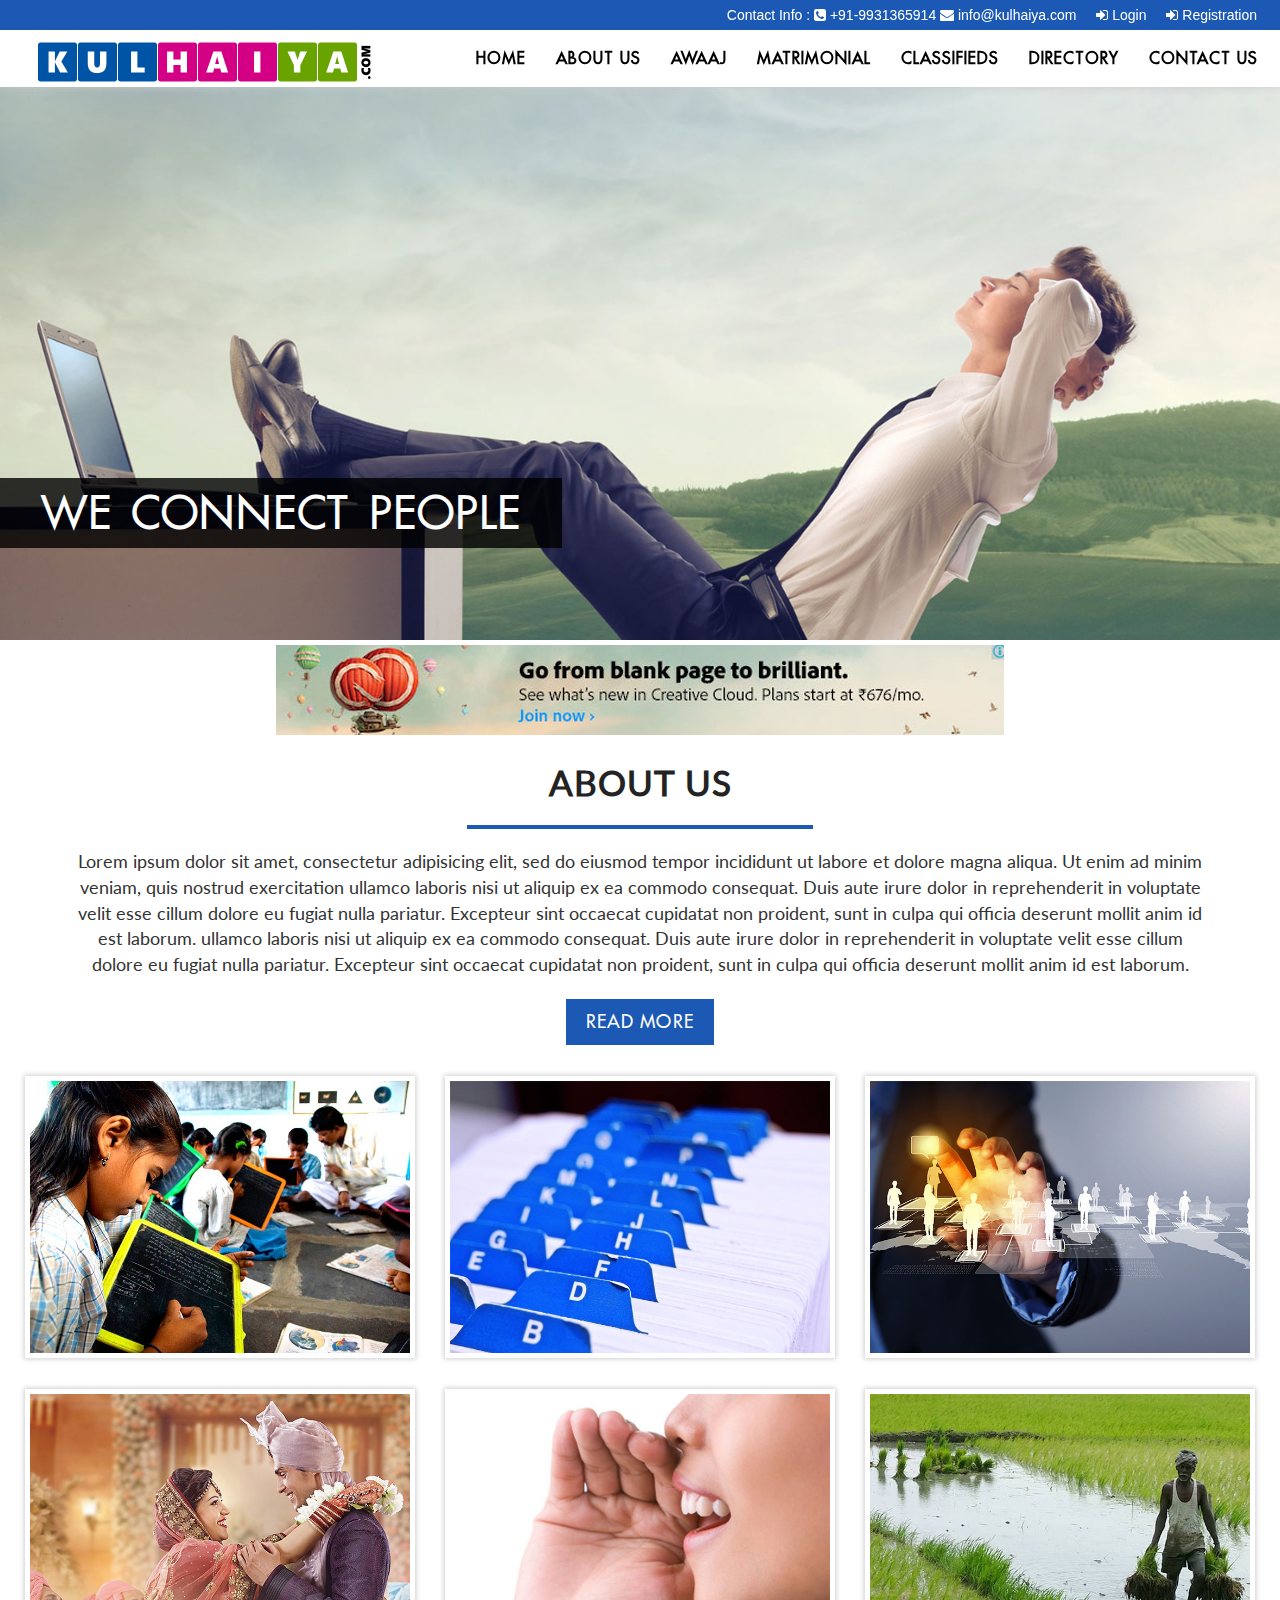
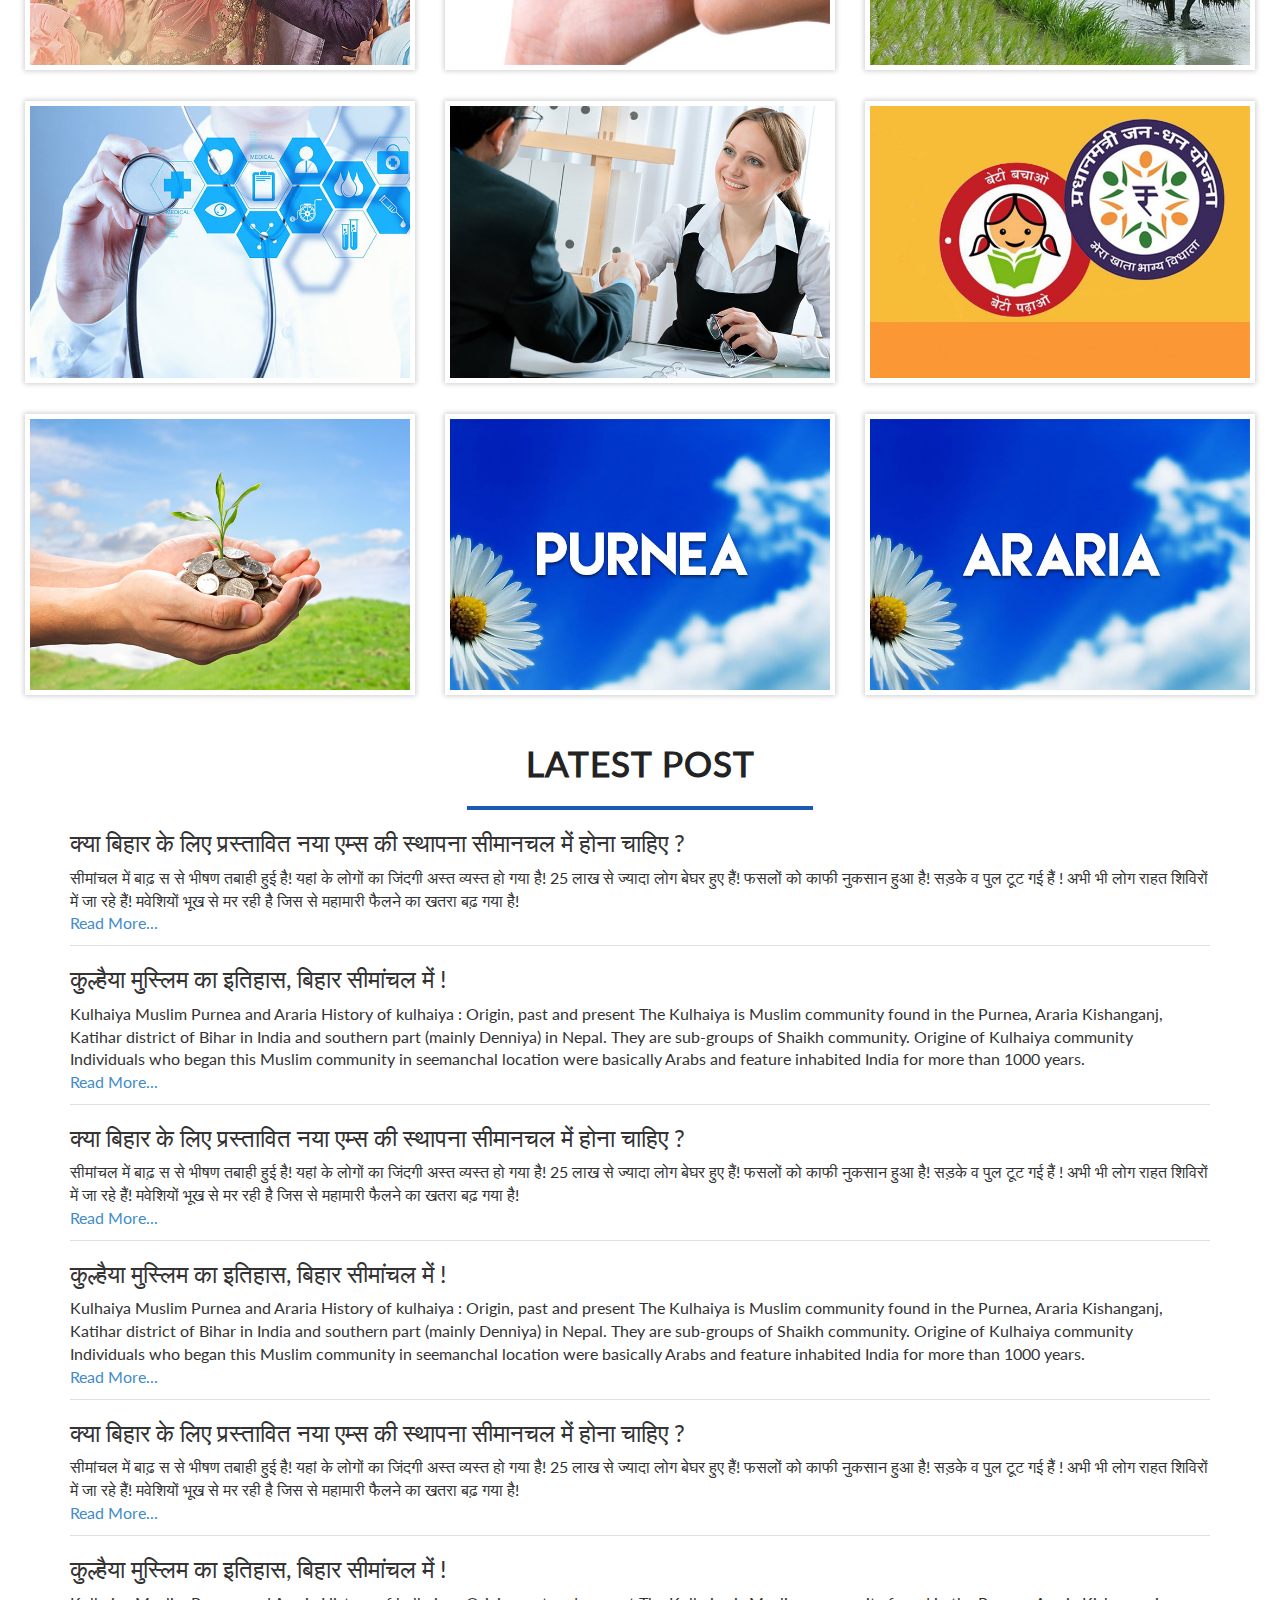
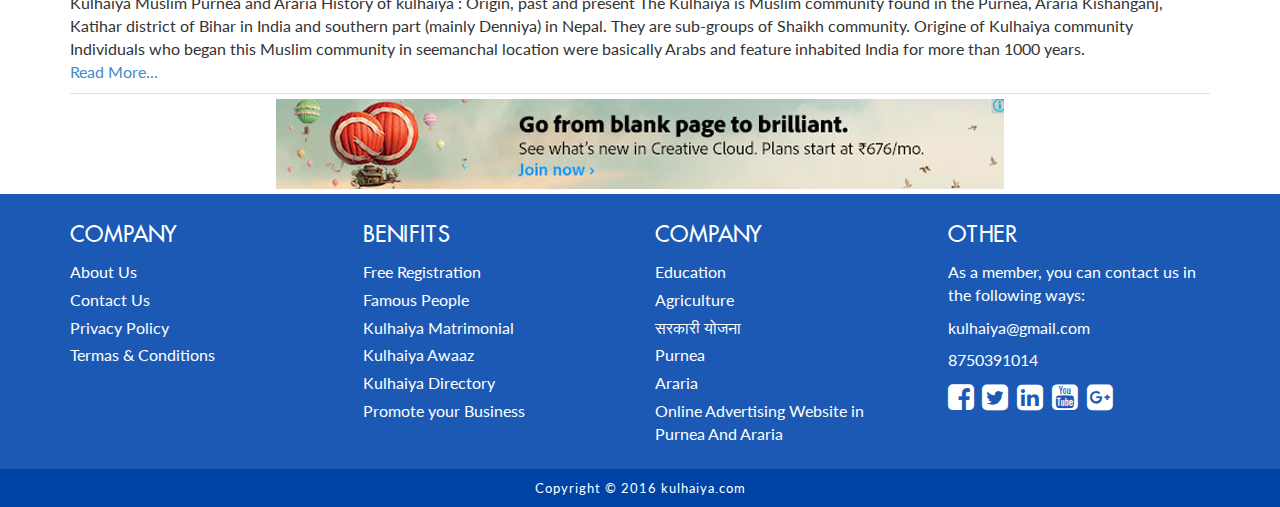
<file: work/Kulhaya/index.html>
<!DOCTYPE html>
<html>
<head>
	<title>Hindi Latest News | Purnia Araria | Katihar | Kishanganj | Tips | Information | Classified | Matrimonial | Directory</title>
	<meta charset="utf-8">
    <meta name="viewport" content="width=device-width, initial-scale=1.0, maximum-scale=1.0, user-scalable=0">
    <meta name="description" content="Kulhaya">
    <meta name="keywords" content="Kulhaya">
    <meta name="author" content="Kulhaya">
    <meta http-equiv="X-UA-Compatible" content="IE=edge">
    <link rel="shortcut icon" href="images/kul-favi.png">
	<link rel="stylesheet" type="text/css" href="css/bootstrap.min.css">
	<link rel="stylesheet" type="text/css" href="css/animate.min.css"/>
	<link rel="stylesheet" href="css/font-awesome.min.css" />
	<link rel="stylesheet" type="text/css" href="css/bootstrap-glyphicons.css">
	<link rel="stylesheet" href="css/owl.carousel.css">
    <link rel="stylesheet" href="css/owl.theme.css">
    <link rel="stylesheet" href="css/owl.transitions.css">
    <link rel="stylesheet" type="text/css" href="css/hover-min.css">
    <link rel="stylesheet" type="text/css" href="css/kul.css">
</head>
<body>
<!--Navigation-->
<nav class="navbar navbar-default navbar-fixed-top" role="navigation">
	<div class="top-bar">
		<div class="container-fluid">
			<div class="top-sec text-right">
				<ul>
					<li class="no_mobile">Contact Info : <span><i class="fa fa-phone-square" aria-hidden="true"></i></span> +91-9931365914 <span><i class="fa fa-envelope" aria-hidden="true"></i></span> info@kulhaiya.com</li>
					<li><a href="#" data-toggle="modal" data-target="#myModal"><span><i class="fa fa-sign-in" aria-hidden="true"></i></span> Login</a></li>
					<li><a href="#" data-toggle="modal" data-target="#myModal2"><span><i class="fa fa-sign-in" aria-hidden="true"></i></span> Registration</a></li>
				</ul>
			</div>
		</div>
	</div>
	<div class="container-fluid">
		<div class="navbar-header">
			<button type="button" class="navbar-toggle" data-toggle="collapse" data-target="#kul-nav">
	            <span class="sr-only">Toggle navigation</span>
	            <span class="icon-bar"></span>
	            <span class="icon-bar"></span>
	            <span class="icon-bar"></span>
	        </button>
			<a class="navbar-brand" href="index.html">
			<img src="images/kul_logo.png">
			</a>
		</div>
		<div class="collapse navbar-collapse" id="kul-nav">
			<ul class="nav navbar-nav navbar-right">
				<li><a href="index.html">HOME</a></li>
				<li><a href="about-us.html">ABOUT US</a></li>
				<li><a href="awaaj.html">AWAAJ</a></li>
				<li><a href="metrimonial.html">MATRIMONIAL</a></li>
				<li><a href="classifieds.html">CLASSIFIEDS</a></li>
				<li><a href="directory.html">DIRECTORY</a></li>
				<li><a href="contact-us.html">CONTACT US</a></li>
			</ul>
		</div>
	</div>
</nav>
<!--End-->
<!-- Modal -->
<div id="myModal" class="modal fade" role="dialog">
  <div class="modal-dialog">

    <!-- Modal content-->
    <div class="modal-content">
        <div class="modal-header">
        	<button type="button" class="close" data-dismiss="modal">&times;</button>
        	<h4 class="modal-title">Login</h4>
      	</div>
	    <div class="modal-body">
	        <div class="row">
	        	<div class="col-md-6 col-xs-12">
	        		<p>
			        	Email:<br/>
			        	<input type="text" name="email"><br/>
			        	Password:<br/>
			        	<input type="password" name="password"><br/>
			        	<input type="checkbox" name="remember"> Keep Me Logged In!<br/>
			        	<button class="login">Login</button><br/>
			        	<span><a href="#">Forget Password ?</a></span>
			        	<div class="login_ways">
			        	<span class="sign_fb"><i class="fa fa-facebook-official" aria-hidden="true"></i> <a href="#">Facebook</a></span><span class="sign_gp"><i class="fa fa-google-plus-square" aria-hidden="true"></i> <a href="#">Google Plus</a></span></div>
			        </p>
	        	</div>
	        	<div class="col-md-6 col-xs-12">
	        		<h4><strong>Not Yet Member? Create profile</strong></h4>
	        		<p>Registration with http://www.kulhaiya.com/ will provide you with the following privileges:</p>
					<p>http://www.kulhaiya.com/ Open for Kulhaiya Societies.
					<ul>
						<li>View Profiles (Free) & Contact Profiles.</li>
						<li>Get Match Alerts, Upload Photo(s).</li>
						<li>Assured profiles that fit your preference.</li>
						<li>Highest level of privacy and security.</li>
					</ul>
					</p>
	        	</div>
	        </div>
	    </div>
    </div>

  </div>
</div>

<div id="myModal2" class="modal fade" role="dialog">
  <div class="modal-dialog">

    <!-- Modal content-->
    <div class="modal-content">
        <div class="modal-header">
        	<button type="button" class="close" data-dismiss="modal">&times;</button>
        	<h4 class="modal-title">Sign Up</h4>
      	</div>
	    <div class="modal-body">
	        <p>
	        User Name:<br/>
			<input type="text" name="email"><br/>
			Email:<br/>
			<input type="text" name="email"><br/>
			Name:<br/>
			<input type="text" name="email"><br/>
			Phone:<br/>
			<input type="text" name="email"><br/>
			Password:<br/>
			<input type="text" name="email"><br/>
			Confirm Password:<br/>
			<input type="text" name="email"><br/>
			<input type="checkbox" name="remember"> I affirm that I have read and agree to the Privacy Policy.<br/>
			<button class="signup">SIGN UP</button>
	        </p>
	    </div>
    </div>

  </div>
</div>
<!--End-->
<!--body-->
<section id="slider-sec text-center">
	<div class="container-fluid slider-p">
		<div id="owl-demo" class="owl-carousel owl-theme">
		    <div class="item">
		  	    <img src="images/slider_1.jpg">
		  	    <h1>WE CONNECT PEOPLE</h1>
		    </div>
		    <div class="item">
		    	<img src="images/slider_2.jpg">
		    	<h1>WE BRING PEOPLE TOGETHER</h1>
		    </div>
		    <div class="item">
		    	<img src="images/slider_3.jpg">
		    	<h1>EDUCATE INDIA</h1>
		    </div>
		    <div class="item">
		    	<img src="images/slider_4.jpg">
		    	<h1>PROMOTE YOUR BUSINESS</h1>
		    </div>
		</div>
	</div>
</section>
<section id="ad_1">
	<div class="container-fluid">
		<div class="row">
			<div class="col-md-12 col-xs-12">
				<div class="top_ad text-center">
					<img src="images/ad_1.jpg">
				</div>
			</div>
		</div>
	</div>
</section>
<section id="sec-1">
	<div class="container">
		<div class="row">
			<div class="col-md-12 col-xs-12">
				<div class="home-abt text-center">
					<h1>ABOUT US</h1>
					<hr/>
					<p>Lorem ipsum dolor sit amet, consectetur adipisicing elit, sed do eiusmod
					tempor incididunt ut labore et dolore magna aliqua. Ut enim ad minim veniam,
					quis nostrud exercitation ullamco laboris nisi ut aliquip ex ea commodo
					consequat. Duis aute irure dolor in reprehenderit in voluptate velit esse
					cillum dolore eu fugiat nulla pariatur. Excepteur sint occaecat cupidatat non
					proident, sunt in culpa qui officia deserunt mollit anim id est laborum.
					ullamco laboris nisi ut aliquip ex ea commodo
					consequat. Duis aute irure dolor in reprehenderit in voluptate velit esse
					cillum dolore eu fugiat nulla pariatur. Excepteur sint occaecat cupidatat non
					proident, sunt in culpa qui officia deserunt mollit anim id est laborum.
					</p>
					<a href="about-us.html"><button class="abt-btn">READ MORE</button></a>
				</div>
			</div>
		</div>
	</div>
</section>
<section id="sec-2">
	<div class="container-fluid">
		<div class="row">
			<div class="col-md-4 col-xs-12">
				<div class="home-cat">
					<img src="images/education.jpg">
					<div class="overlay">
			           <h2>Education</h2>
			           <a class="info" href="#">Read More</a>
			        </div>
				</div>
			</div>
			<div class="col-md-4 col-xs-12">
				<div class="home-cat">
					<img src="images/directory.jpg">
					<div class="overlay">
			           <h2>Directory</h2>
			           <a class="info" href="#">Read More</a>
			        </div>
				</div>
			</div>
			<div class="col-md-4 col-xs-12">
				<div class="home-cat">
					<img src="images/business.jpg">
					<div class="overlay">
			           <h2>Promote Your Business</h2>
			           <a class="info" href="#">Read More</a>
			        </div>
				</div>
			</div>
			<div class="col-md-4 col-xs-12">
				<div class="home-cat">
					<img src="images/matrimonial.jpg">
					<div class="overlay">
			           <h2>Matrimonial</h2>
			           <a class="info" href="#">Read More</a>
			        </div>
				</div>
			</div>
			<div class="col-md-4 col-xs-12">
				<div class="home-cat">
					<img src="images/aawaj.jpg">
					<div class="overlay">
			           <h2>Aawaj</h2>
			           <a class="info" href="#">Read More</a>
			        </div>
				</div>
			</div>
			<div class="col-md-4 col-xs-12">
				<div class="home-cat">
					<img src="images/agriculture.jpg">
					<div class="overlay">
			           <h2>Agriculture</h2>
			           <a class="info" href="#">Read More</a>
			        </div>
				</div>
			</div>
			<div class="col-md-4 col-xs-12">
				<div class="home-cat">
					<img src="images/health.jpg">
					<div class="overlay">
			           <h2>Health</h2>
			           <a class="info" href="#">Read More</a>
			        </div>
				</div>
			</div>
			<div class="col-md-4 col-xs-12">
				<div class="home-cat">
					<img src="images/job.jpg">
					<div class="overlay">
			           <h2>Job</h2>
			           <a class="info" href="#">Read More</a>
			        </div>
				</div>
			</div>
			<div class="col-md-4 col-xs-12">
				<div class="home-cat">
					<img src="images/gov.jpg">
					<div class="overlay">
			           <h2>सरकारी योजना</h2>
			           <a class="info" href="#">Read More</a>
			        </div>
				</div>
			</div>
			<div class="col-md-4 col-xs-12">
				<div class="home-cat">
					<img src="images/finential.jpg">
					<div class="overlay">
			           <h2>Finantial Business</h2>
			           <a class="info" href="#">Read More</a>
			        </div>
				</div>
			</div>
			<div class="col-md-4 col-xs-12">
				<div class="home-cat">
					<img src="images/purnea.jpg">
					<div class="overlay">
			           <h2>Purnea</h2>
			           <a class="info" href="#">Read More</a>
			        </div>
				</div>
			</div>
			<div class="col-md-4 col-xs-12">
				<div class="home-cat">
					<img src="images/araria.jpg">
					<div class="overlay">
			           <h2>Araria</h2>
			           <a class="info" href="#">Read More</a>
			        </div>
				</div>
			</div>
		</div>
	</div>
</section>
<section id="sec-3">
	<div class="container">
		<div class="row">
			<div class="col-md-12 col-xs-12">
				<div class="latest-post">
					<h1 class="text-center">LATEST POST</h1>
					<hr/>
					<div class="l_news">
						<h3>क्या बिहार के लिए प्रस्तावित नया एम्स की स्थापना सीमानचल में होना चाहिए ?</h3>
						<p>सीमांचल में बाढ़ स से भीषण तबाही हुई है!  यहां के लोगों का जिंदगी अस्त व्यस्त हो गया है! 25 लाख से ज्यादा लोग बेघर हुए हैं!  फसलों को काफी नुकसान हुआ है!  सड़के व पुल टूट गई हैं ! अभी भी लोग राहत शिविरों में जा रहे हैं! मवेशियों भूख से मर रही है जिस से महामारी फैलने का खतरा बढ़ गया है!
						<br/>
						<a href="#">Read More...</a></p>
					</div>
					<div class="l_news">
						<h3>कुल्हैया मुस्लिम का इतिहास, बिहार सीमांचल में !</h3>
						<p>Kulhaiya Muslim Purnea and Araria  History of kulhaiya : Origin, past and present  The Kulhaiya is Muslim community found in the Purnea, Araria Kishanganj, Katihar district of Bihar in India and southern part (mainly Denniya) in Nepal. They are sub-groups of Shaikh community. Origine of Kulhaiya community Individuals who began this Muslim community in seemanchal location were basically Arabs and feature inhabited India for more than 1000 years.
						<br/>
						<a href="#">Read More...</a></p>
					</div>
					<div class="l_news">
						<h3>क्या बिहार के लिए प्रस्तावित नया एम्स की स्थापना सीमानचल में होना चाहिए ?</h3>
						<p>सीमांचल में बाढ़ स से भीषण तबाही हुई है!  यहां के लोगों का जिंदगी अस्त व्यस्त हो गया है! 25 लाख से ज्यादा लोग बेघर हुए हैं!  फसलों को काफी नुकसान हुआ है!  सड़के व पुल टूट गई हैं ! अभी भी लोग राहत शिविरों में जा रहे हैं! मवेशियों भूख से मर रही है जिस से महामारी फैलने का खतरा बढ़ गया है!
						<br/>
						<a href="#">Read More...</a></p>
					</div>
					<div class="l_news">
						<h3>कुल्हैया मुस्लिम का इतिहास, बिहार सीमांचल में !</h3>
						<p>Kulhaiya Muslim Purnea and Araria  History of kulhaiya : Origin, past and present  The Kulhaiya is Muslim community found in the Purnea, Araria Kishanganj, Katihar district of Bihar in India and southern part (mainly Denniya) in Nepal. They are sub-groups of Shaikh community. Origine of Kulhaiya community Individuals who began this Muslim community in seemanchal location were basically Arabs and feature inhabited India for more than 1000 years.
						<br/>
						<a href="#">Read More...</a></p>
					</div><div class="l_news">
						<h3>क्या बिहार के लिए प्रस्तावित नया एम्स की स्थापना सीमानचल में होना चाहिए ?</h3>
						<p>सीमांचल में बाढ़ स से भीषण तबाही हुई है!  यहां के लोगों का जिंदगी अस्त व्यस्त हो गया है! 25 लाख से ज्यादा लोग बेघर हुए हैं!  फसलों को काफी नुकसान हुआ है!  सड़के व पुल टूट गई हैं ! अभी भी लोग राहत शिविरों में जा रहे हैं! मवेशियों भूख से मर रही है जिस से महामारी फैलने का खतरा बढ़ गया है!
						<br/>
						<a href="#">Read More...</a></p>
					</div>
					<div class="l_news">
						<h3>कुल्हैया मुस्लिम का इतिहास, बिहार सीमांचल में !</h3>
						<p>Kulhaiya Muslim Purnea and Araria  History of kulhaiya : Origin, past and present  The Kulhaiya is Muslim community found in the Purnea, Araria Kishanganj, Katihar district of Bihar in India and southern part (mainly Denniya) in Nepal. They are sub-groups of Shaikh community. Origine of Kulhaiya community Individuals who began this Muslim community in seemanchal location were basically Arabs and feature inhabited India for more than 1000 years.
						<br/>
						<a href="#">Read More...</a></p>
					</div>
				</div>
			</div>
		</div>
	</div>
</section>
<section id="ad_1">
	<div class="container-fluid">
		<div class="row">
			<div class="col-md-12 col-xs-12">
				<div class="top_ad text-center">
					<img src="images/ad_1.jpg">
				</div>
			</div>
		</div>
	</div>
</section>
<!--End-->

<!--Footer-->
<section id="footer">
	<div class="container">
		<div class="row">
			<div class="col-md-3 col-xs-12">
				<div class="footer-sec">
					<h1>COMPANY</h1>
					<ul>
						<li>About Us</li>
						<li>Contact Us</li>
						<li>Privacy Policy</li>
						<li>Termas & Conditions</li>
					</ul>
				</div>
			</div>
			<div class="col-md-3 col-xs-12">
				<div class="footer-sec">
					<h1>BENIFITS</h1>
					<ul>
						<li>Free Registration</li>
						<li>Famous People</li>
						<li>Kulhaiya Matrimonial</li>
						<li>Kulhaiya Awaaz</li>
						<li>Kulhaiya Directory</li>
						<li>Promote your Business</li>
					</ul>
				</div>
			</div>
			<div class="col-md-3 col-xs-12">
				<div class="footer-sec">
					<h1>COMPANY</h1>
					<ul>
						<li>Education</li>
						<li>Agriculture</li>
						<li>सरकारी योजना</li>
						<li>Purnea</li>
						<li>Araria</li>
						<li>Online Advertising Website in Purnea And Araria</li>
					</ul>
				</div>
			</div>
			<div class="col-md-3 col-xs-12">
				<div class="footer-sec">
					<h1>OTHER</h1>
					<p>As a member, you can contact us in the following ways:</p>
					<p>kulhaiya@gmail.com</p>
					<p>8750391014</p>
					<ul class="social">
						<li><span><i class="fa fa-facebook-square" aria-hidden="true"></i></span></li>
						<li><span><i class="fa fa-twitter-square" aria-hidden="true"></i></span></li>
						<li><span><i class="fa fa-linkedin-square" aria-hidden="true"></i></span></li>
						<li><span><i class="fa fa-youtube-square" aria-hidden="true"></i></span></li>
						<li><span><i class="fa fa-google-plus-square" aria-hidden="true"></i></span></li>
					</ul>
				</div>
			</div>
		</div>
	</div>
	<div class="container-fluid">
		<div class="copyright text-center">
			<p>Copyright &copy; 2016 kulhaiya.com</p>
		</div>
	</div>
</section>
<!--End-->
<script type="text/javascript" src="js/jquery.js"></script>
<script type="text/javascript" src="js/bootstrap.min.js"></script>
<script type="text/javascript" src="js/owl.carousel.js"></script>
<script type="text/javascript" src="js/wow.min.js"></script>
<script type="text/javascript" src="js/kul.js"></script>
</body>
</html>
</file>
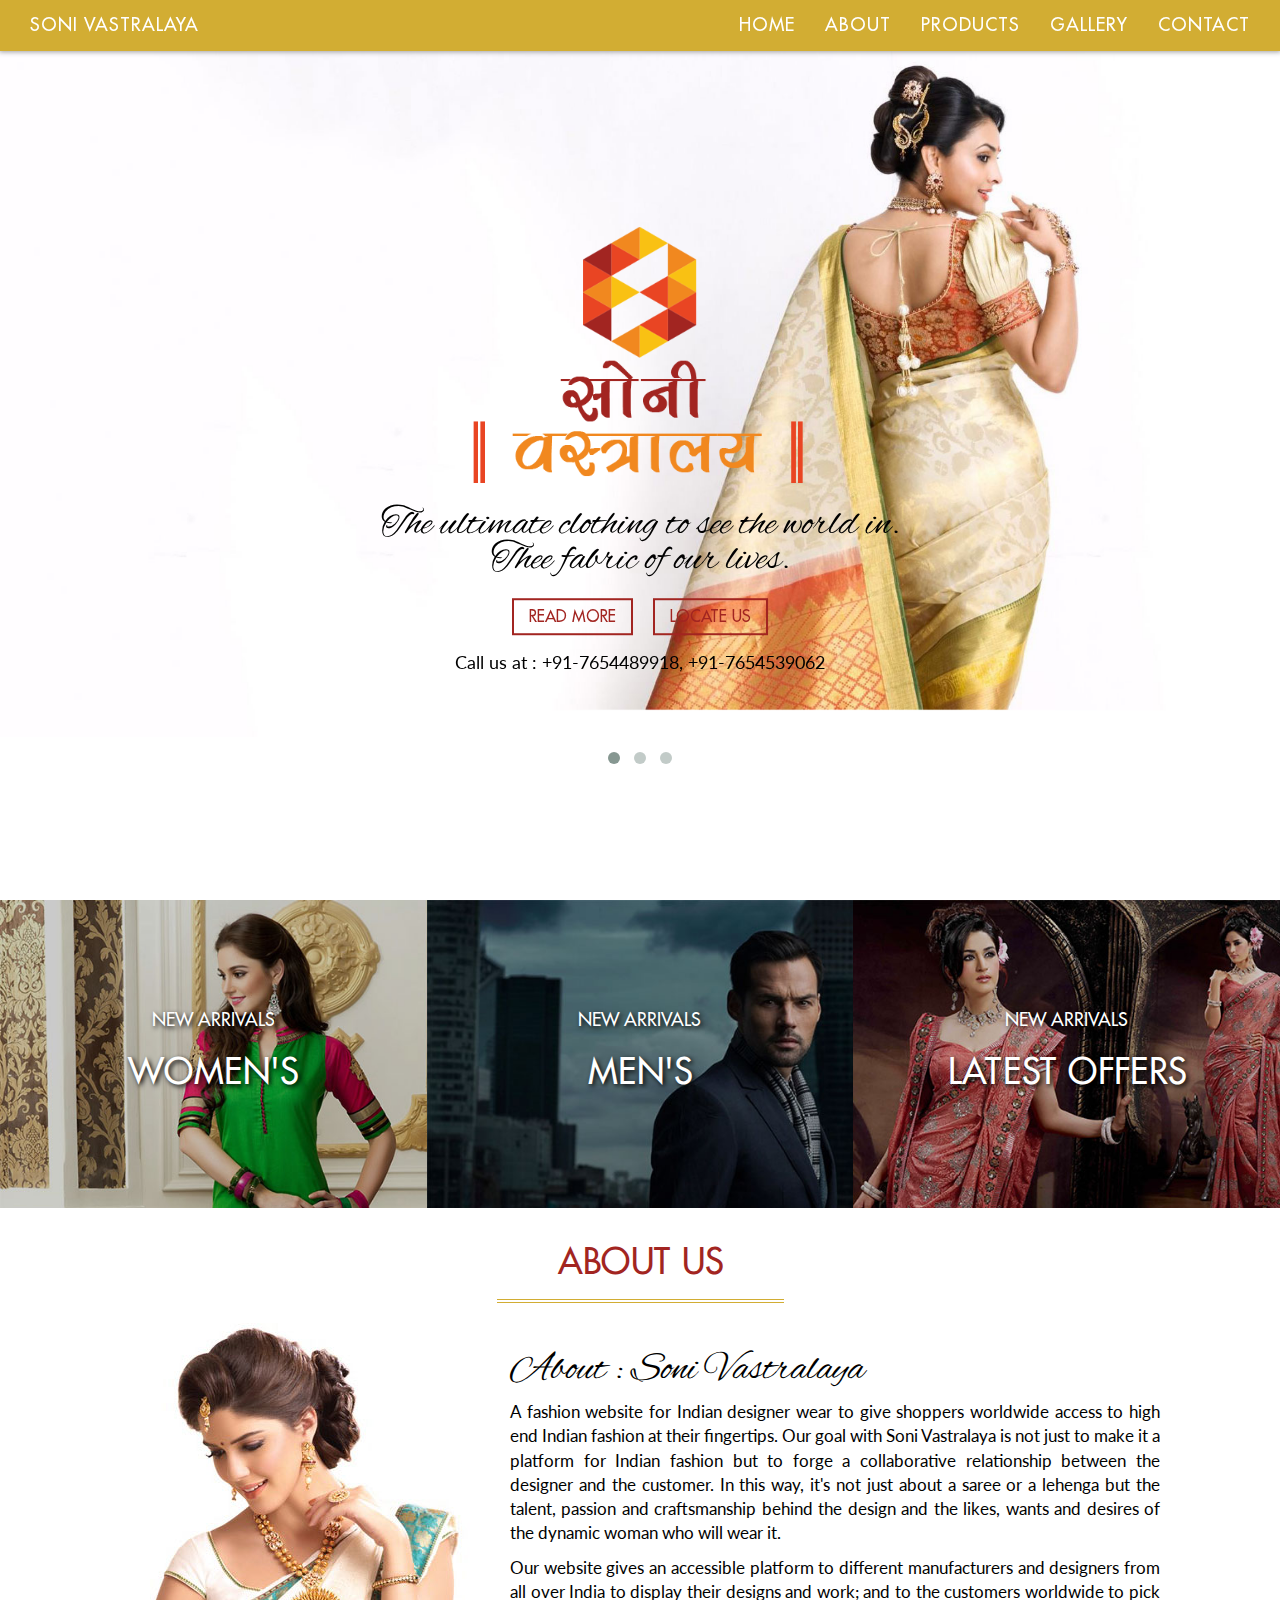
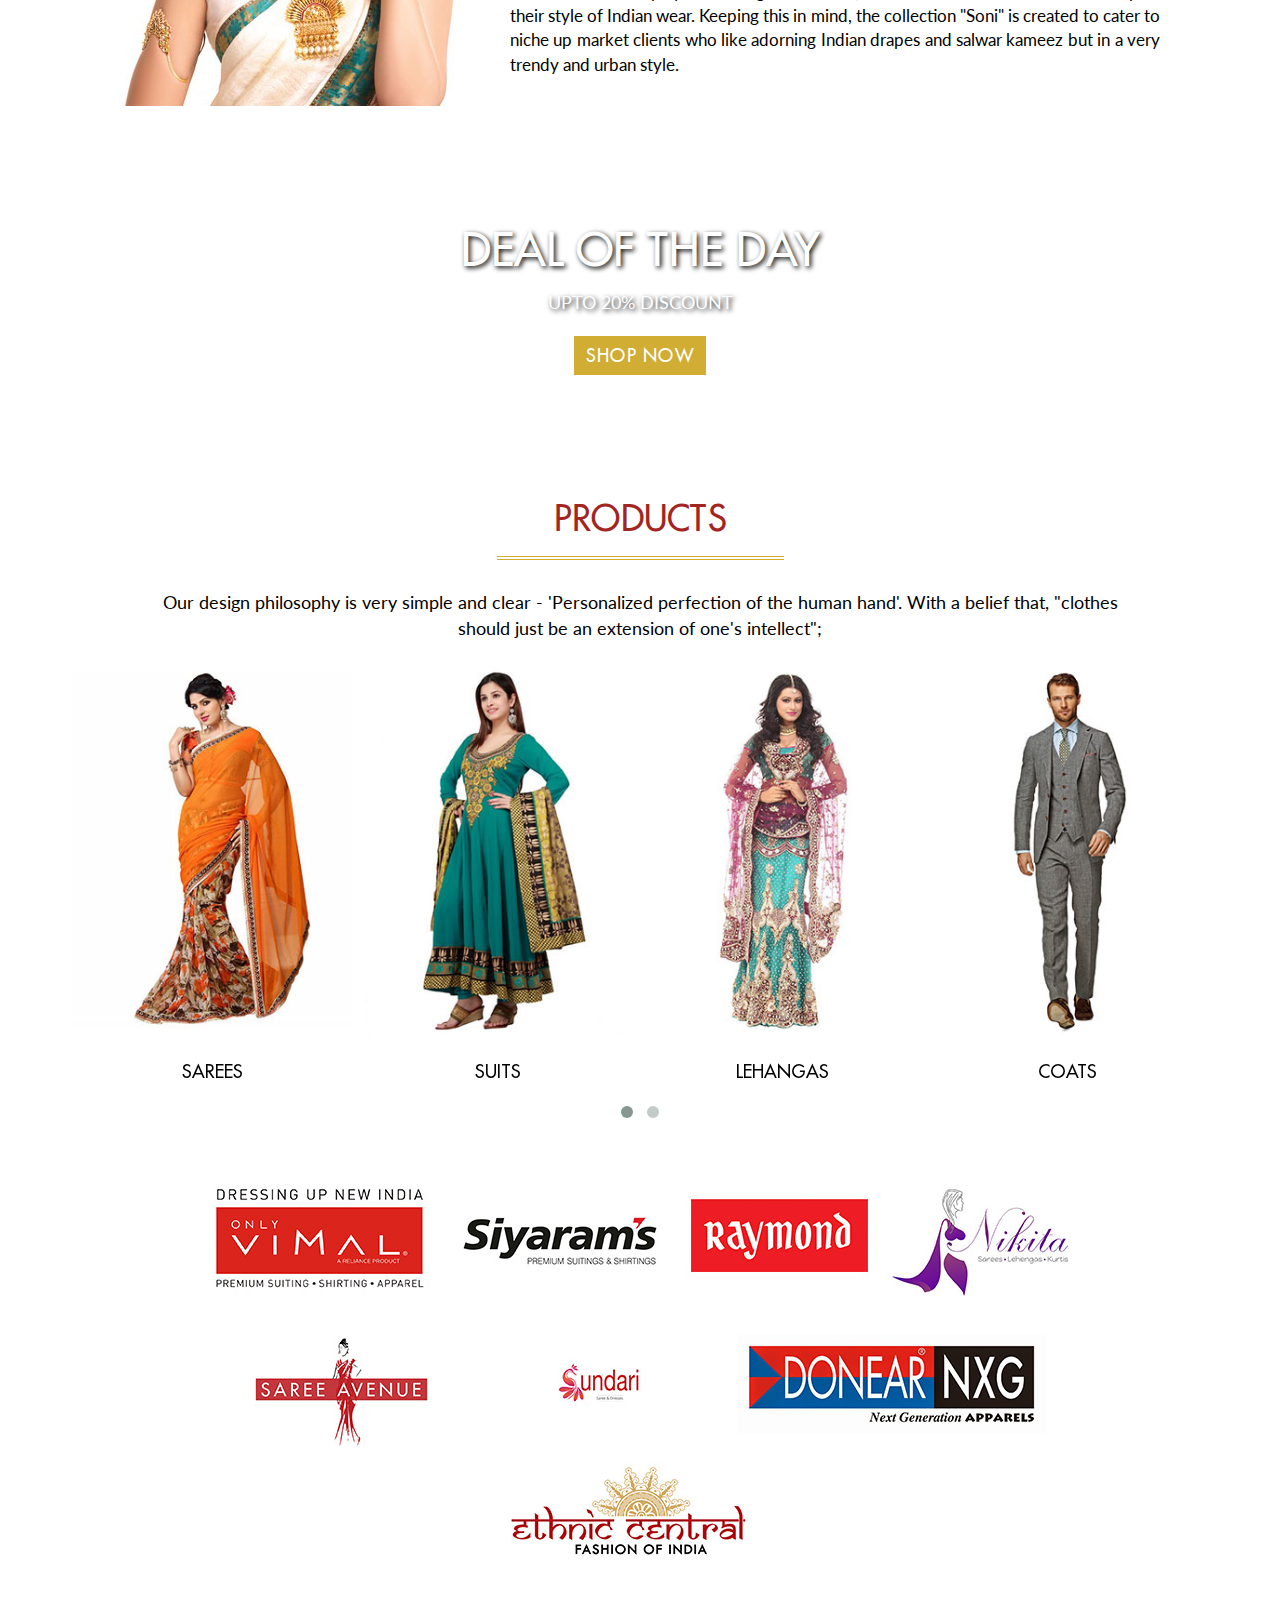
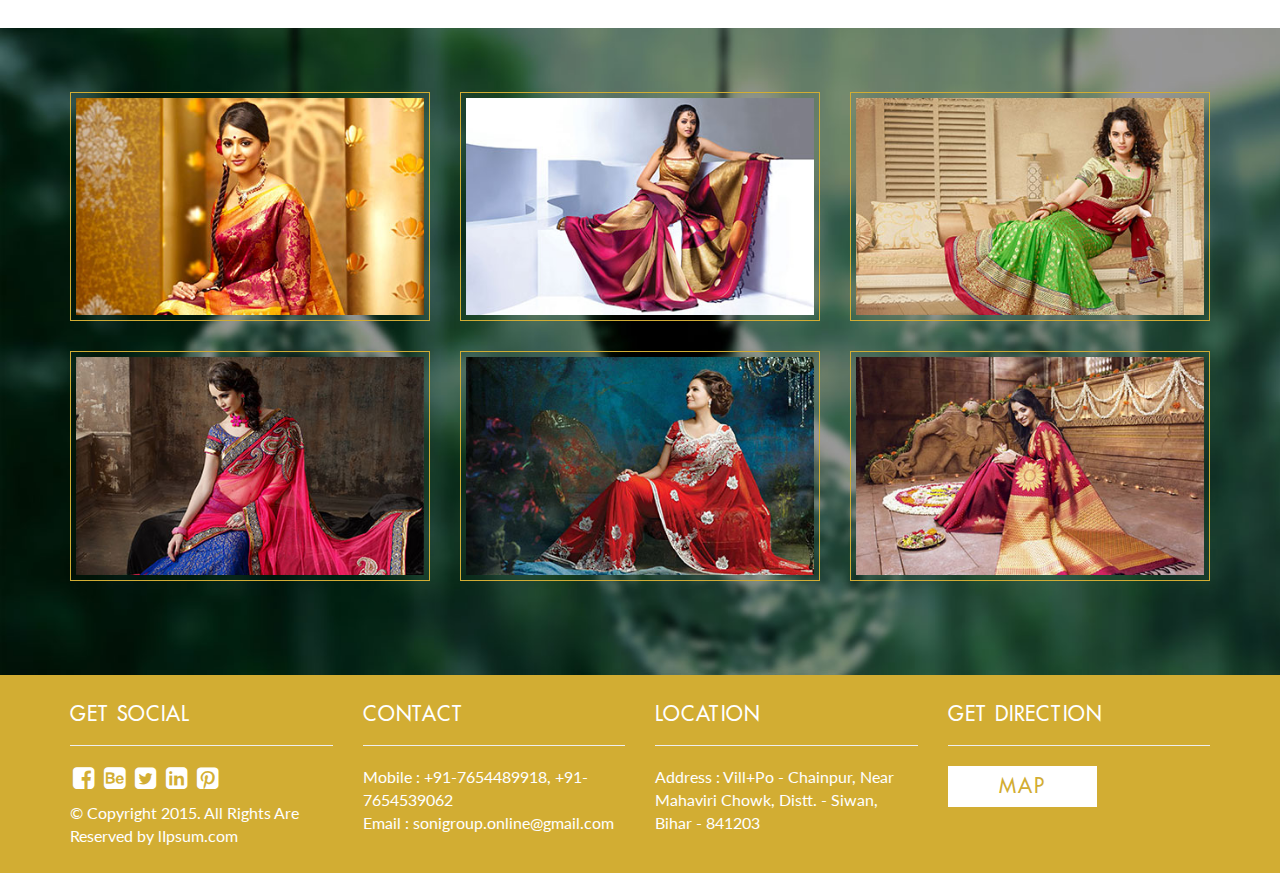
<file: work/Soni Vastralaya/index.html>
<!DOCTYPE html>
<html>
<head>
	<title>Soni Vastralaya | Chainpur, Siwan</title>
	<meta charset="utf-8">
    <meta name="viewport" content="width=device-width, initial-scale=1.0, maximum-scale=1.0, user-scalable=0">
    <meta name="description" content="Soni Vastralaya | Chainpur, Siwan">
    <meta name="keywords" content="Soni Vastralaya | Chainpur, Siwan">
    <meta name="author" content="Vastralaya">
    <link rel="shortcut icon" href="images/favi.png">
    <meta http-equiv="X-UA-Compatible" content="IE=edge">
	<link rel="stylesheet" type="text/css" href="css/bootstrap.min.css">
	<link rel="stylesheet" type="text/css" href="css/sv.css">
	<link rel="stylesheet" type="text/css" href="css/animate.min.css"/>
	<link rel="stylesheet" href="css/font-awesome.min.css" />
	<link rel="stylesheet" type="text/css" href="css/bootstrap-glyphicons.css">
	<link rel="stylesheet" href="css/owl.carousel.css">
    <link rel="stylesheet" href="css/owl.theme.css">
    <link rel="stylesheet" href="css/owl.transitions.css">
</head>
<body>
<!--Navigation Bar Start-->
<nav class="navbar navbar-default navbar-fixed-top" role="navigation">
	<div class="container-fluid">
		<div class="navbar-header">
			<button type="button" class="navbar-toggle" data-toggle="collapse" data-target="#bs-example-navbar-collapse-1">
	            <span class="sr-only">Toggle navigation</span>
	            <span class="icon-bar"></span>
	            <span class="icon-bar"></span>
	            <span class="icon-bar"></span>
	        </button>
			<a class="navbar-brand" href="index.html">SONI VASTRALAYA</a>
		</div>
		<div class="collapse navbar-collapse" id="bs-example-navbar-collapse-1">
			<ul class="nav navbar-nav navbar-right">
				<li><a href="index.html">HOME</a></li>
				<li><a href="#sec-2">ABOUT</a></li>
				<li><a href="#sec-3">PRODUCTS</a></li>
				<li><a href="#sec-4">GALLERY</a></li>
				<li><a href="#footer-section">CONTACT</a></li>
			</ul>
		</div>
	</div>
</nav>
<!--Navigation Bar End-->
<!--Body Content Start-->
<section id="sec-1">
	<div class="container-fluid">
		<div class="row">
			<div class="slider-sec col-md-12 col-xs-12">
			    <div class="main-slider">
				    <div id="owl-demo" class="owl-carousel owl-theme" class="text-center">
				    	<div class="item"><img src="images/slider-2.jpg"></div>
				    	<div class="item"><img src="images/slider-3.jpg"></div>
				    	<div class="item"><img src="images/slider-4.jpg"></div>
				    </div>
				</div>
			</div>
		</div>
	</div>
</section>
<section id="logo-caption">
	<div class="logo text-center">
		<img src="images/logo.png">
		<p class="tagline">The ultimate clothing to see the world in.<br/>Thee fabric of our lives.</p>
		<button class="read-more">READ MORE</button><a href="https://www.google.co.in/maps/place/Chainpur,+Chainpur+Mobarakpur,+Bihar+841203/@25.996877,84.404329,20.8z/data=!4m5!3m4!1s0x3992f24f9ddb592b:0x3ad520952fc42c43!8m2!3d25.9961526!4d84.4043373!6m1!1e1?hl=en" target="_blank"><button class="locate">LOCATE US</button></a>
		<p class="phone">Call us at : +91-7654489918, +91-7654539062</p>
	</div>
</section>
<section id="sec-2">
	<div class="container-fluid">
	    <div class="row">
		<div class="category col-md-4 col-xs-12">
			<div class="category-sec1 text-center">
				<p>NEW ARRIVALS</p>
				<h2>WOMEN'S</h2>
			</div>
		</div>
		<div class="category col-md-4 col-xs-12">
			<div class="category-sec2 text-center">
				<p>NEW ARRIVALS</p>
				<h2>MEN'S</h2>
			</div>
		</div>
		<div class="category col-md-4 col-xs-12">
			<div class="category-sec3 text-center">
				<p>NEW ARRIVALS</p>
				<h2>LATEST OFFERS</h2>
			</div>
		</div>
	    </div>
	</div>
</section>
<section id="sec-3">
	<div class="container">
		<h1 class="abt-head text-center">ABOUT US</h1>
		<hr>
		<div class="row">
			<div class="col-md-4 col-sm-12">
				<div class="abt-img">
					<img src="images/abt-female.jpg">
				</div>
			</div>
			<div class="col-md-8 col-sm-12">
				<div class="abt-txt">
					<h1>About : Soni Vastralaya</h1>
					<p>A fashion website for Indian designer wear to give shoppers worldwide access to high end Indian fashion at their fingertips. Our goal with Soni Vastralaya is not just to make it a platform for Indian fashion but to forge a collaborative relationship between the designer and the customer. In this way, it's not just about a saree or a lehenga but the talent, passion and craftsmanship behind the design and the likes, wants and desires of the dynamic woman who will wear it.</p>
					<p>Our website gives an accessible platform to different manufacturers and designers from all over India to display their designs and work; and to the customers worldwide to pick their style of Indian wear. Keeping this in mind, the collection "Soni" is created to cater to niche up market clients who like adorning Indian drapes and salwar kameez but in a very trendy and urban style.</p>
				</div>
			</div>
		</div>
	</div>
</section>
<section id="sec-4">
	<div class="container-fluid">
		<div class="row">
		<div class="imt col-md-12 col-xs-12">
			<div class="mid-sec text-center">
				<h1>DEAL OF THE DAY</h1>
				<p>UPTO 20% DISCOUNT</p>
				<button class="shop-btn">SHOP NOW</button>
			</div>
		</div>
		</div>
	</div>
</section>
<section id="sec-5">
	<div class="container">
		<h1 class="abt-head text-center">PRODUCTS</h1>
		<hr>
		<p class="abt-pp text-center">Our design philosophy is very simple and clear - 'Personalized perfection of the human hand'. With a belief that, "clothes should just be an extension of one's intellect";</p>
		<div class="row">
			<div class="col-md-12 col-xs-12">
				<div class="products">
					<div id="owl-demo2"> 

					    <div class="item"><img src="images/saree.jpg""><h4 class="text-center">SAREES</h4></div>
					    <div class="item"><img src="images/suit.jpg""><h4 class="text-center">SUITS</h4></div>
					    <div class="item"><img src="images/lehanga.jpg""><h4 class="text-center">LEHANGAS</h4></div>
					    <div class="item"><img src="images/coat.jpg""><h4 class="text-center">COATS</h4></div>
					    <div class="item"><img src="images/saree-1.jpg""><h4 class="text-center">SAREES</h4></div>
					    <div class="item"><img src="images/saree-2.jpg""><h4 class="text-center">SAREES</h4></div>
					    <div class="item"><img src="images/saree-4.jpg""><h4 class="text-center">SAREES</h4></div>
					    <div class="item"><img src="images/suit.jpg""><h4 class="text-center">SUITS</h4></div>				 
					</div>
				</div>
			</div>
		</div>
	</div>
</section>
<section id="sec-6">
	<div class="container-fluid">
		<div class="row">
			<div class="col-md-12 col-xs-12">
				<div class="brand text-center">
					<img src="images/brands.jpg">
				</div>
			</div>
		</div>
	</div>
</section>
<section id="sec-7">
	<div class="container">
		<div class="gallery">
			<div class="row">
				<div class="col-md-4 col-xs-6">
					<div class="pic text-center">
						<img src="images/gal-1.jpg">
					</div>
				</div>
				<div class="col-md-4 col-xs-6">
					<div class="pic text-center">
						<img src="images/gal-2.jpg">
					</div>
				</div>
				<div class="col-md-4 col-xs-6">
					<div class="pic text-center">
						<img src="images/gal-3.jpg">
					</div>
				</div>
				<div class="col-md-4 col-xs-6">
					<div class="pic text-center">
						<img src="images/gal-4.jpg">
					</div>
				</div>
				<div class="col-md-4 col-xs-6">
					<div class="pic text-center">
						<img src="images/gal-5.jpg">
					</div>
				</div>
				<div class="col-md-4 col-xs-6">
					<div class="pic text-center">
						<img src="images/gal-6.jpg">
					</div>
				</div>
			</div>
		</div>
	</div>
</section>
<!--Body Content End-->
<!--Footer Code Start-->
<section class="footer-section">
	<div class="container">
	<!--
		<div class="footer-logo text-center">
			<img src="images/logo.png">
			<p class="b-logo">We use unusual fabrics, texturing and detailing, 'fusion' of styles with gorgeous embellishments in a vibrant diverse color palette to make the feeling of going back to the 'soul'. Our shop can be described as 'An International Styling with anlndian Soul'. In our designs, we try to maintain a non commercial balance in an extremely aggressive, commercial and competitive industry.</p>
		</div>
		<div class="row">
			<div class="col-md-4 col-xs-12">
				<div class="footer-review text-center">
					<img src="images/footer-test.jpg">
					<h3>LOREM IPSUM</h3>
					<p>Lorem ipsum dolor sit amet, consectetur adipisicing elit, sed do eiusmod
					tempor incididunt ut labore et dolore magna aliqua. Ut enim ad minim veniam,
					quis nostrud exercitation ullamco.</p>
					<p><span><i class="fa fa-calendar" aria-hidden="true"></i></span> 23/10/2016</p>
				</div>
			</div>
			<div class="col-md-4 col-xs-12">
				<div class="footer-review text-center">
					<img src="images/footer-test.jpg">
					<h3>LOREM IPSUM</h3>
					<p>Lorem ipsum dolor sit amet, consectetur adipisicing elit, sed do eiusmod
					tempor incididunt ut labore et dolore magna aliqua. Ut enim ad minim veniam,
					quis nostrud exercitation ullamco.</p>
					<p><span><i class="fa fa-calendar" aria-hidden="true"></i></span> 10/11/2016</p>
				</div>
			</div>
			<div class="col-md-4 col-xs-12">
				<div class="footer-review text-center">
					<img src="images/footer-test.jpg">
					<h3>LOREM IPSUM</h3>
					<p>Lorem ipsum dolor sit amet, consectetur adipisicing elit, sed do eiusmod
					tempor incididunt ut labore et dolore magna aliqua. Ut enim ad minim veniam,
					quis nostrud exercitation ullamco.</p>
					<p><span><i class="fa fa-calendar" aria-hidden="true"></i></span> 20/12/2016</p>
				</div>
			</div>
		</div>
		-->
		<div class="row below-footer">
			<div class="col-md-3">
				<div class="social-footer">
					<h1>GET SOCIAL</h1>
					<hr/>
					<ul>
						<li><a href="#"><span><i class="fa fa-facebook-square" aria-hidden="true"></i></span></a></li>
						<li><a href="#"><span><i class="fa fa-behance-square" aria-hidden="true"></i></span></a></li>
						<li><a href="#"><span><i class="fa fa-twitter-square" aria-hidden="true"></i></span></a></li>
						<li><a href="#"><span><i class="fa fa-linkedin-square" aria-hidden="true"></i></span></a></li>
						<li><a href="#"><span><i class="fa fa-pinterest-square" aria-hidden="true"></i></span></a></li>
					</ul>
					<p>&copy; Copyright 2015. All Rights Are Reserved by lIpsum.com</p>
				</div>
			</div>
			<div class="col-md-3">
				<div class="contact-footer">
					<h1>CONTACT</h1>
					<hr/>
					<p>
						Mobile : +91-7654489918, +91-7654539062<br/>
						Email : sonigroup.online@gmail.com
					</p>
				</div>
			</div>
			<div class="col-md-3">
				<div class="location-footer">
					<h1>LOCATION</h1>
					<hr/>
					<p>
						Address : Vill+Po - Chainpur, Near Mahaviri Chowk, Distt. - Siwan, Bihar - 841203
					</p>
				</div>
			</div>
			<div class="col-md-3">
				<div class="contact-footer">
					<h1>GET DIRECTION</h1>
					<hr/>
					<a href="https://www.google.co.in/maps/place/Chainpur,+Chainpur+Mobarakpur,+Bihar+841203/@25.996877,84.404329,20.8z/data=!4m5!3m4!1s0x3992f24f9ddb592b:0x3ad520952fc42c43!8m2!3d25.9961526!4d84.4043373!6m1!1e1?hl=en" target="_blank"><button class="map">MAP</button></a>
				</div>
			</div>
		</div>
	</div>
</section>
<!--Footer Code End-->
<script type="text/javascript" src="js/jquery.js"></script>
<script type="text/javascript" src="js/bootstrap.min.js"></script>
<script type="text/javascript" src="js/owl.carousel.js"></script>
<script type="text/javascript" src="js/wow.js"></script>
<script type="text/javascript" src="js/sv.js"></script>
</body>
</html>
</file>
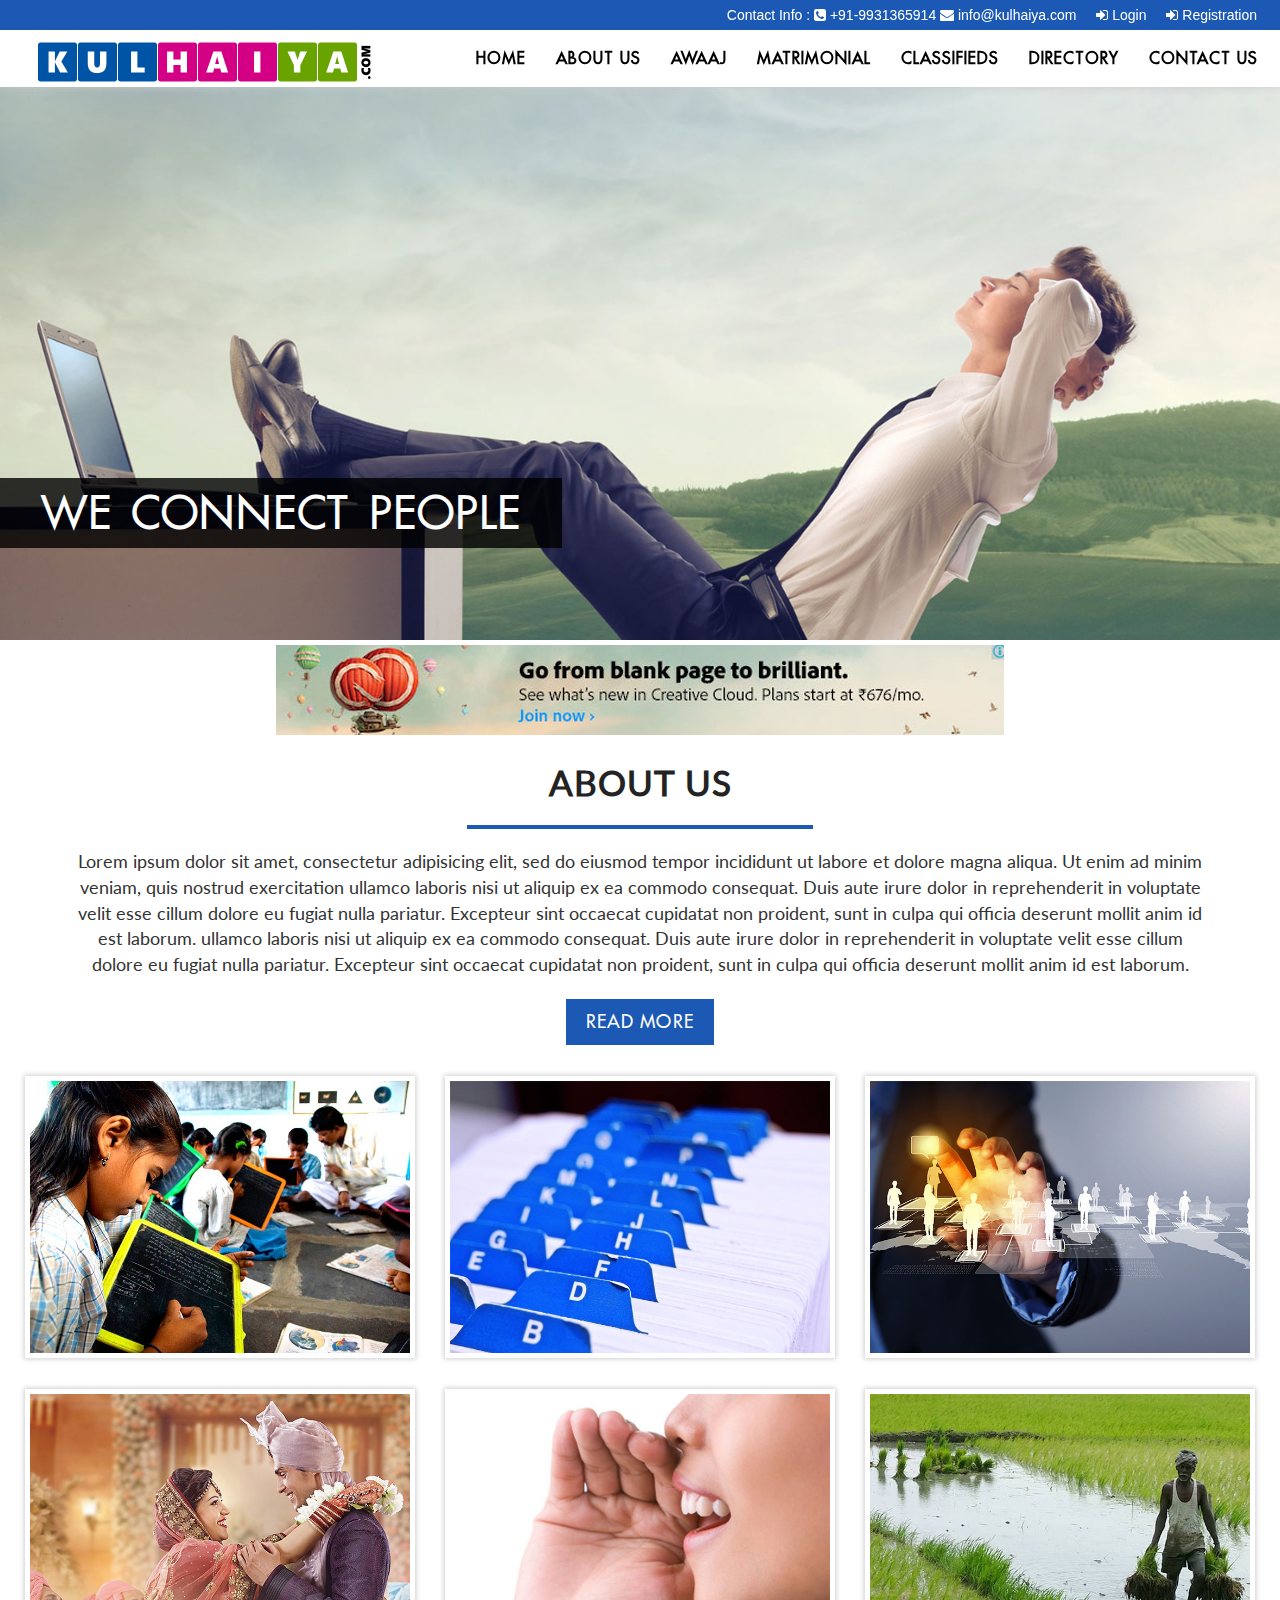
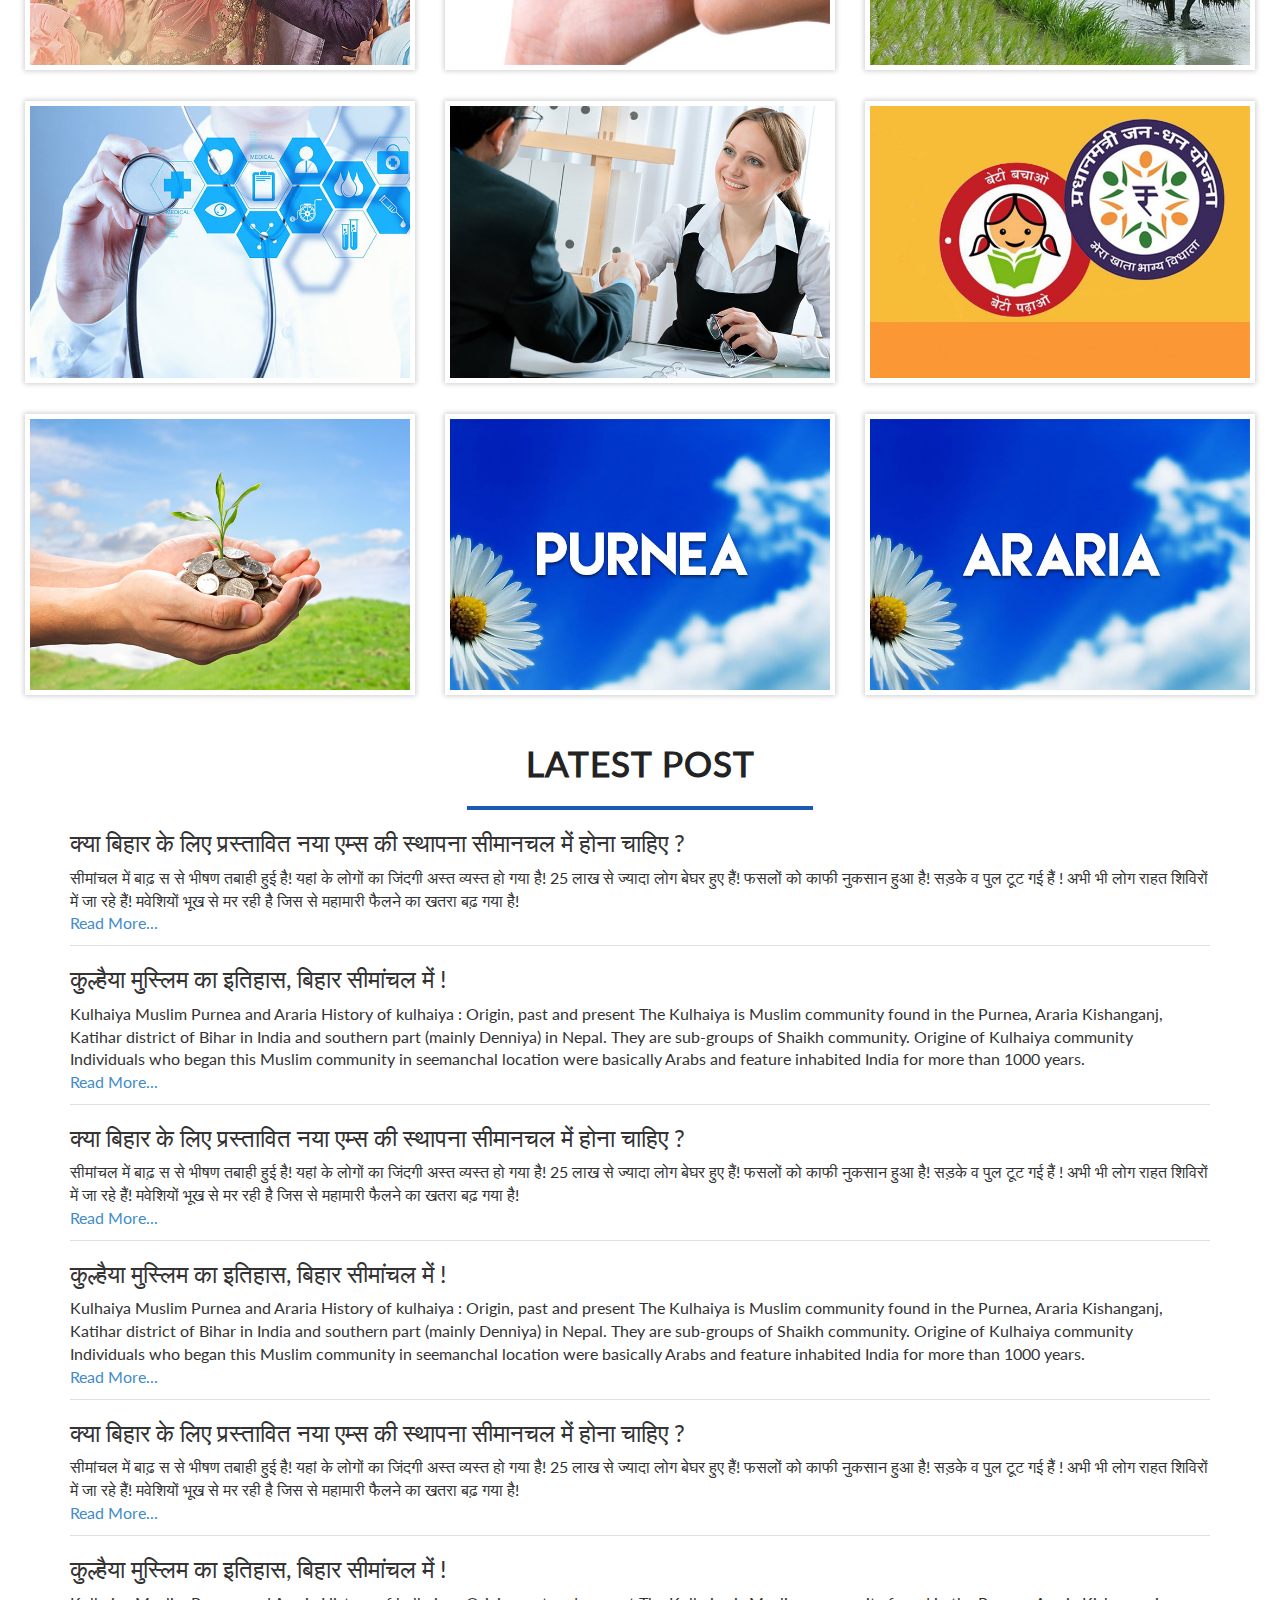
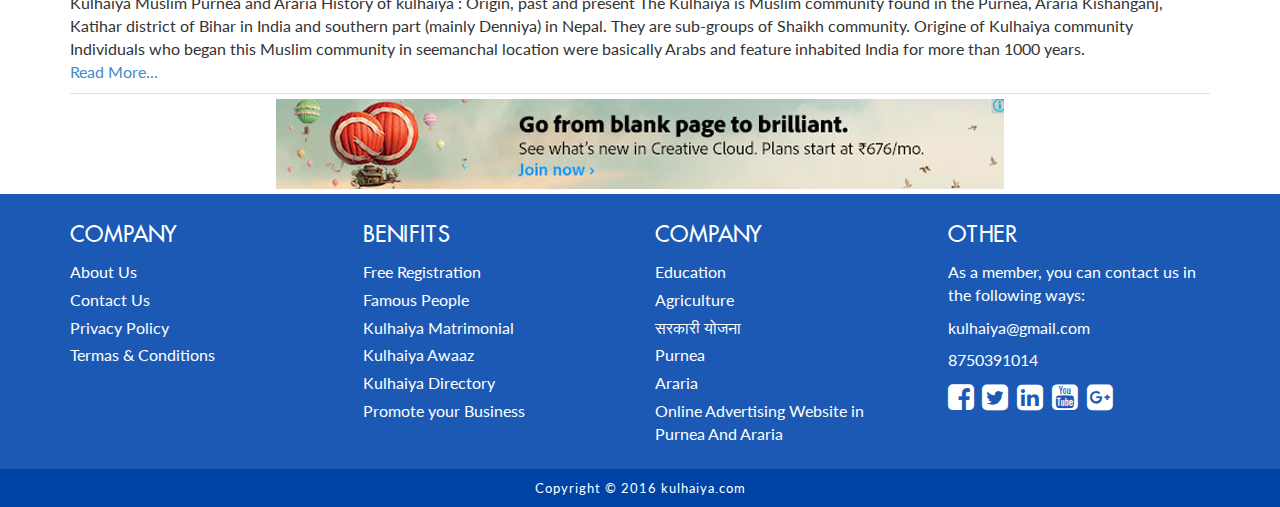
<file: work/SoniVastralaya/Haveli_Template/Kulhaya/index.html>
<!DOCTYPE html>
<html>
<head>
	<title>Hindi Latest News | Purnia Araria | Katihar | Kishanganj | Tips | Information | Classified | Matrimonial | Directory</title>
	<meta charset="utf-8">
    <meta name="viewport" content="width=device-width, initial-scale=1.0, maximum-scale=1.0, user-scalable=0">
    <meta name="description" content="Kulhaya">
    <meta name="keywords" content="Kulhaya">
    <meta name="author" content="Kulhaya">
    <meta http-equiv="X-UA-Compatible" content="IE=edge">
    <link rel="shortcut icon" href="images/kul-favi.png">
	<link rel="stylesheet" type="text/css" href="css/bootstrap.min.css">
	<link rel="stylesheet" type="text/css" href="css/animate.min.css"/>
	<link rel="stylesheet" href="css/font-awesome.min.css" />
	<link rel="stylesheet" type="text/css" href="css/bootstrap-glyphicons.css">
	<link rel="stylesheet" href="css/owl.carousel.css">
    <link rel="stylesheet" href="css/owl.theme.css">
    <link rel="stylesheet" href="css/owl.transitions.css">
    <link rel="stylesheet" type="text/css" href="css/hover-min.css">
    <link rel="stylesheet" type="text/css" href="css/kul.css">
</head>
<body>
<!--Navigation-->
<nav class="navbar navbar-default navbar-fixed-top" role="navigation">
	<div class="top-bar">
		<div class="container-fluid">
			<div class="top-sec text-right">
				<ul>
					<li class="no_mobile">Contact Info : <span><i class="fa fa-phone-square" aria-hidden="true"></i></span> +91-9931365914 <span><i class="fa fa-envelope" aria-hidden="true"></i></span> info@kulhaiya.com</li>
					<li><a href="#" data-toggle="modal" data-target="#myModal"><span><i class="fa fa-sign-in" aria-hidden="true"></i></span> Login</a></li>
					<li><a href="#" data-toggle="modal" data-target="#myModal2"><span><i class="fa fa-sign-in" aria-hidden="true"></i></span> Registration</a></li>
				</ul>
			</div>
		</div>
	</div>
	<div class="container-fluid">
		<div class="navbar-header">
			<button type="button" class="navbar-toggle" data-toggle="collapse" data-target="#kul-nav">
	            <span class="sr-only">Toggle navigation</span>
	            <span class="icon-bar"></span>
	            <span class="icon-bar"></span>
	            <span class="icon-bar"></span>
	        </button>
			<a class="navbar-brand" href="index.html">
			<img src="images/kul_logo.png">
			</a>
		</div>
		<div class="collapse navbar-collapse" id="kul-nav">
			<ul class="nav navbar-nav navbar-right">
				<li><a href="index.html">HOME</a></li>
				<li><a href="about-us.html">ABOUT US</a></li>
				<li><a href="awaaj.html">AWAAJ</a></li>
				<li><a href="metrimonial.html">MATRIMONIAL</a></li>
				<li><a href="classifieds.html">CLASSIFIEDS</a></li>
				<li><a href="directory.html">DIRECTORY</a></li>
				<li><a href="contact-us.html">CONTACT US</a></li>
			</ul>
		</div>
	</div>
</nav>
<!--End-->
<!-- Modal -->
<div id="myModal" class="modal fade" role="dialog">
  <div class="modal-dialog">

    <!-- Modal content-->
    <div class="modal-content">
        <div class="modal-header">
        	<button type="button" class="close" data-dismiss="modal">&times;</button>
        	<h4 class="modal-title">Login</h4>
      	</div>
	    <div class="modal-body">
	        <div class="row">
	        	<div class="col-md-6 col-xs-12">
	        		<p>
			        	Email:<br/>
			        	<input type="text" name="email"><br/>
			        	Password:<br/>
			        	<input type="password" name="password"><br/>
			        	<input type="checkbox" name="remember"> Keep Me Logged In!<br/>
			        	<button class="login">Login</button><br/>
			        	<span><a href="#">Forget Password ?</a></span>
			        	<div class="login_ways">
			        	<span class="sign_fb"><i class="fa fa-facebook-official" aria-hidden="true"></i> <a href="#">Facebook</a></span><span class="sign_gp"><i class="fa fa-google-plus-square" aria-hidden="true"></i> <a href="#">Google Plus</a></span></div>
			        </p>
	        	</div>
	        	<div class="col-md-6 col-xs-12">
	        		<h4><strong>Not Yet Member? Create profile</strong></h4>
	        		<p>Registration with http://www.kulhaiya.com/ will provide you with the following privileges:</p>
					<p>http://www.kulhaiya.com/ Open for Kulhaiya Societies.
					<ul>
						<li>View Profiles (Free) & Contact Profiles.</li>
						<li>Get Match Alerts, Upload Photo(s).</li>
						<li>Assured profiles that fit your preference.</li>
						<li>Highest level of privacy and security.</li>
					</ul>
					</p>
	        	</div>
	        </div>
	    </div>
    </div>

  </div>
</div>

<div id="myModal2" class="modal fade" role="dialog">
  <div class="modal-dialog">

    <!-- Modal content-->
    <div class="modal-content">
        <div class="modal-header">
        	<button type="button" class="close" data-dismiss="modal">&times;</button>
        	<h4 class="modal-title">Sign Up</h4>
      	</div>
	    <div class="modal-body">
	        <p>
	        User Name:<br/>
			<input type="text" name="email"><br/>
			Email:<br/>
			<input type="text" name="email"><br/>
			Name:<br/>
			<input type="text" name="email"><br/>
			Phone:<br/>
			<input type="text" name="email"><br/>
			Password:<br/>
			<input type="text" name="email"><br/>
			Confirm Password:<br/>
			<input type="text" name="email"><br/>
			<input type="checkbox" name="remember"> I affirm that I have read and agree to the Privacy Policy.<br/>
			<button class="signup">SIGN UP</button>
	        </p>
	    </div>
    </div>

  </div>
</div>
<!--End-->
<!--body-->
<section id="slider-sec text-center">
	<div class="container-fluid slider-p">
		<div id="owl-demo" class="owl-carousel owl-theme">
		    <div class="item">
		  	    <img src="images/slider_1.jpg">
		  	    <h1>WE CONNECT PEOPLE</h1>
		    </div>
		    <div class="item">
		    	<img src="images/slider_2.jpg">
		    	<h1>WE BRING PEOPLE TOGETHER</h1>
		    </div>
		    <div class="item">
		    	<img src="images/slider_3.jpg">
		    	<h1>EDUCATE INDIA</h1>
		    </div>
		    <div class="item">
		    	<img src="images/slider_4.jpg">
		    	<h1>PROMOTE YOUR BUSINESS</h1>
		    </div>
		</div>
	</div>
</section>
<section id="ad_1">
	<div class="container-fluid">
		<div class="row">
			<div class="col-md-12 col-xs-12">
				<div class="top_ad text-center">
					<img src="images/ad_1.jpg">
				</div>
			</div>
		</div>
	</div>
</section>
<section id="sec-1">
	<div class="container">
		<div class="row">
			<div class="col-md-12 col-xs-12">
				<div class="home-abt text-center">
					<h1>ABOUT US</h1>
					<hr/>
					<p>Lorem ipsum dolor sit amet, consectetur adipisicing elit, sed do eiusmod
					tempor incididunt ut labore et dolore magna aliqua. Ut enim ad minim veniam,
					quis nostrud exercitation ullamco laboris nisi ut aliquip ex ea commodo
					consequat. Duis aute irure dolor in reprehenderit in voluptate velit esse
					cillum dolore eu fugiat nulla pariatur. Excepteur sint occaecat cupidatat non
					proident, sunt in culpa qui officia deserunt mollit anim id est laborum.
					ullamco laboris nisi ut aliquip ex ea commodo
					consequat. Duis aute irure dolor in reprehenderit in voluptate velit esse
					cillum dolore eu fugiat nulla pariatur. Excepteur sint occaecat cupidatat non
					proident, sunt in culpa qui officia deserunt mollit anim id est laborum.
					</p>
					<a href="about-us.html"><button class="abt-btn">READ MORE</button></a>
				</div>
			</div>
		</div>
	</div>
</section>
<section id="sec-2">
	<div class="container-fluid">
		<div class="row">
			<div class="col-md-4 col-xs-12">
				<div class="home-cat">
					<img src="images/education.jpg">
					<div class="overlay">
			           <h2>Education</h2>
			           <a class="info" href="#">Read More</a>
			        </div>
				</div>
			</div>
			<div class="col-md-4 col-xs-12">
				<div class="home-cat">
					<img src="images/directory.jpg">
					<div class="overlay">
			           <h2>Directory</h2>
			           <a class="info" href="#">Read More</a>
			        </div>
				</div>
			</div>
			<div class="col-md-4 col-xs-12">
				<div class="home-cat">
					<img src="images/business.jpg">
					<div class="overlay">
			           <h2>Promote Your Business</h2>
			           <a class="info" href="#">Read More</a>
			        </div>
				</div>
			</div>
			<div class="col-md-4 col-xs-12">
				<div class="home-cat">
					<img src="images/matrimonial.jpg">
					<div class="overlay">
			           <h2>Matrimonial</h2>
			           <a class="info" href="#">Read More</a>
			        </div>
				</div>
			</div>
			<div class="col-md-4 col-xs-12">
				<div class="home-cat">
					<img src="images/aawaj.jpg">
					<div class="overlay">
			           <h2>Aawaj</h2>
			           <a class="info" href="#">Read More</a>
			        </div>
				</div>
			</div>
			<div class="col-md-4 col-xs-12">
				<div class="home-cat">
					<img src="images/agriculture.jpg">
					<div class="overlay">
			           <h2>Agriculture</h2>
			           <a class="info" href="#">Read More</a>
			        </div>
				</div>
			</div>
			<div class="col-md-4 col-xs-12">
				<div class="home-cat">
					<img src="images/health.jpg">
					<div class="overlay">
			           <h2>Health</h2>
			           <a class="info" href="#">Read More</a>
			        </div>
				</div>
			</div>
			<div class="col-md-4 col-xs-12">
				<div class="home-cat">
					<img src="images/job.jpg">
					<div class="overlay">
			           <h2>Job</h2>
			           <a class="info" href="#">Read More</a>
			        </div>
				</div>
			</div>
			<div class="col-md-4 col-xs-12">
				<div class="home-cat">
					<img src="images/gov.jpg">
					<div class="overlay">
			           <h2>सरकारी योजना</h2>
			           <a class="info" href="#">Read More</a>
			        </div>
				</div>
			</div>
			<div class="col-md-4 col-xs-12">
				<div class="home-cat">
					<img src="images/finential.jpg">
					<div class="overlay">
			           <h2>Finantial Business</h2>
			           <a class="info" href="#">Read More</a>
			        </div>
				</div>
			</div>
			<div class="col-md-4 col-xs-12">
				<div class="home-cat">
					<img src="images/purnea.jpg">
					<div class="overlay">
			           <h2>Purnea</h2>
			           <a class="info" href="#">Read More</a>
			        </div>
				</div>
			</div>
			<div class="col-md-4 col-xs-12">
				<div class="home-cat">
					<img src="images/araria.jpg">
					<div class="overlay">
			           <h2>Araria</h2>
			           <a class="info" href="#">Read More</a>
			        </div>
				</div>
			</div>
		</div>
	</div>
</section>
<section id="sec-3">
	<div class="container">
		<div class="row">
			<div class="col-md-12 col-xs-12">
				<div class="latest-post">
					<h1 class="text-center">LATEST POST</h1>
					<hr/>
					<div class="l_news">
						<h3>क्या बिहार के लिए प्रस्तावित नया एम्स की स्थापना सीमानचल में होना चाहिए ?</h3>
						<p>सीमांचल में बाढ़ स से भीषण तबाही हुई है!  यहां के लोगों का जिंदगी अस्त व्यस्त हो गया है! 25 लाख से ज्यादा लोग बेघर हुए हैं!  फसलों को काफी नुकसान हुआ है!  सड़के व पुल टूट गई हैं ! अभी भी लोग राहत शिविरों में जा रहे हैं! मवेशियों भूख से मर रही है जिस से महामारी फैलने का खतरा बढ़ गया है!
						<br/>
						<a href="#">Read More...</a></p>
					</div>
					<div class="l_news">
						<h3>कुल्हैया मुस्लिम का इतिहास, बिहार सीमांचल में !</h3>
						<p>Kulhaiya Muslim Purnea and Araria  History of kulhaiya : Origin, past and present  The Kulhaiya is Muslim community found in the Purnea, Araria Kishanganj, Katihar district of Bihar in India and southern part (mainly Denniya) in Nepal. They are sub-groups of Shaikh community. Origine of Kulhaiya community Individuals who began this Muslim community in seemanchal location were basically Arabs and feature inhabited India for more than 1000 years.
						<br/>
						<a href="#">Read More...</a></p>
					</div>
					<div class="l_news">
						<h3>क्या बिहार के लिए प्रस्तावित नया एम्स की स्थापना सीमानचल में होना चाहिए ?</h3>
						<p>सीमांचल में बाढ़ स से भीषण तबाही हुई है!  यहां के लोगों का जिंदगी अस्त व्यस्त हो गया है! 25 लाख से ज्यादा लोग बेघर हुए हैं!  फसलों को काफी नुकसान हुआ है!  सड़के व पुल टूट गई हैं ! अभी भी लोग राहत शिविरों में जा रहे हैं! मवेशियों भूख से मर रही है जिस से महामारी फैलने का खतरा बढ़ गया है!
						<br/>
						<a href="#">Read More...</a></p>
					</div>
					<div class="l_news">
						<h3>कुल्हैया मुस्लिम का इतिहास, बिहार सीमांचल में !</h3>
						<p>Kulhaiya Muslim Purnea and Araria  History of kulhaiya : Origin, past and present  The Kulhaiya is Muslim community found in the Purnea, Araria Kishanganj, Katihar district of Bihar in India and southern part (mainly Denniya) in Nepal. They are sub-groups of Shaikh community. Origine of Kulhaiya community Individuals who began this Muslim community in seemanchal location were basically Arabs and feature inhabited India for more than 1000 years.
						<br/>
						<a href="#">Read More...</a></p>
					</div><div class="l_news">
						<h3>क्या बिहार के लिए प्रस्तावित नया एम्स की स्थापना सीमानचल में होना चाहिए ?</h3>
						<p>सीमांचल में बाढ़ स से भीषण तबाही हुई है!  यहां के लोगों का जिंदगी अस्त व्यस्त हो गया है! 25 लाख से ज्यादा लोग बेघर हुए हैं!  फसलों को काफी नुकसान हुआ है!  सड़के व पुल टूट गई हैं ! अभी भी लोग राहत शिविरों में जा रहे हैं! मवेशियों भूख से मर रही है जिस से महामारी फैलने का खतरा बढ़ गया है!
						<br/>
						<a href="#">Read More...</a></p>
					</div>
					<div class="l_news">
						<h3>कुल्हैया मुस्लिम का इतिहास, बिहार सीमांचल में !</h3>
						<p>Kulhaiya Muslim Purnea and Araria  History of kulhaiya : Origin, past and present  The Kulhaiya is Muslim community found in the Purnea, Araria Kishanganj, Katihar district of Bihar in India and southern part (mainly Denniya) in Nepal. They are sub-groups of Shaikh community. Origine of Kulhaiya community Individuals who began this Muslim community in seemanchal location were basically Arabs and feature inhabited India for more than 1000 years.
						<br/>
						<a href="#">Read More...</a></p>
					</div>
				</div>
			</div>
		</div>
	</div>
</section>
<section id="ad_1">
	<div class="container-fluid">
		<div class="row">
			<div class="col-md-12 col-xs-12">
				<div class="top_ad text-center">
					<img src="images/ad_1.jpg">
				</div>
			</div>
		</div>
	</div>
</section>
<!--End-->

<!--Footer-->
<section id="footer">
	<div class="container">
		<div class="row">
			<div class="col-md-3 col-xs-12">
				<div class="footer-sec">
					<h1>COMPANY</h1>
					<ul>
						<li>About Us</li>
						<li>Contact Us</li>
						<li>Privacy Policy</li>
						<li>Termas & Conditions</li>
					</ul>
				</div>
			</div>
			<div class="col-md-3 col-xs-12">
				<div class="footer-sec">
					<h1>BENIFITS</h1>
					<ul>
						<li>Free Registration</li>
						<li>Famous People</li>
						<li>Kulhaiya Matrimonial</li>
						<li>Kulhaiya Awaaz</li>
						<li>Kulhaiya Directory</li>
						<li>Promote your Business</li>
					</ul>
				</div>
			</div>
			<div class="col-md-3 col-xs-12">
				<div class="footer-sec">
					<h1>COMPANY</h1>
					<ul>
						<li>Education</li>
						<li>Agriculture</li>
						<li>सरकारी योजना</li>
						<li>Purnea</li>
						<li>Araria</li>
						<li>Online Advertising Website in Purnea And Araria</li>
					</ul>
				</div>
			</div>
			<div class="col-md-3 col-xs-12">
				<div class="footer-sec">
					<h1>OTHER</h1>
					<p>As a member, you can contact us in the following ways:</p>
					<p>kulhaiya@gmail.com</p>
					<p>8750391014</p>
					<ul class="social">
						<li><span><i class="fa fa-facebook-square" aria-hidden="true"></i></span></li>
						<li><span><i class="fa fa-twitter-square" aria-hidden="true"></i></span></li>
						<li><span><i class="fa fa-linkedin-square" aria-hidden="true"></i></span></li>
						<li><span><i class="fa fa-youtube-square" aria-hidden="true"></i></span></li>
						<li><span><i class="fa fa-google-plus-square" aria-hidden="true"></i></span></li>
					</ul>
				</div>
			</div>
		</div>
	</div>
	<div class="container-fluid">
		<div class="copyright text-center">
			<p>Copyright &copy; 2016 kulhaiya.com</p>
		</div>
	</div>
</section>
<!--End-->
<script type="text/javascript" src="js/jquery.js"></script>
<script type="text/javascript" src="js/bootstrap.min.js"></script>
<script type="text/javascript" src="js/owl.carousel.js"></script>
<script type="text/javascript" src="js/wow.min.js"></script>
<script type="text/javascript" src="js/kul.js"></script>
</body>
</html>
</file>
<file: work/Kulhaya/css/kul.css>
@font-face {
	font-family: futura;
	src:url(../fonts/FuturaLT.ttf);
}
@font-face {
	font-family: lato;
	src:url(../fonts/Lato-Regular.ttf);
}
.l_news, .aawaj-sec {
    font-family: lato;
}
.l_news p, .aawaj-sec p {
    font-size: 16px;
}
.item h1 {
    position: absolute;
    top: 70%;
    color: white;
    font-family: futura;
    font-size: 45px;
    background: rgba(0, 0, 0, 0.8);
    padding: 10px 41px;
    letter-spacing: 1px;
    word-spacing: 5px;
}
.l_news, .aawaj-sec {
    border-bottom: 1px solid #e0e0e0;
}
section#sec-2 .container-fluid {
    padding-left: 25px;
    padding-right: 25px;
}
.top-sec ul li {
    display: inline;
    list-style: none;
    margin: 0 8px;
}
.top-sec ul {
    margin-bottom: 0px;
}
.top-bar {
    padding-top: 5px;
    padding-bottom: 5px;
    background: #1b59b5;
    color: white;
}
.top-bar a {
	color: white;
	text-decoration: none;
}
#owl-demo .item img{
    display: block;
    width: 100%;
    height: auto;
}
.container-fluid.slider-p {
    padding-right: 0px;
    padding-left: 0px;
}
a.navbar-brand img {
    max-width: 350px;
    margin-top: -12px;
    margin-left: 15px;
}
.navbar-default {
    background-color: white;
    border-color: transparent;
    box-shadow: 0px 0px 8px #cacaca;
}
.navbar-nav>li>a {
    font-family: futura;
    font-size: 16px;
    color: black !important;
    font-weight: bold;
    letter-spacing: 1px;
    padding-top: 18px;
    padding-bottom: 18px;
}
.navbar-right {
    margin-right: -8px;
}
.home-cat {
    width: 100%;
    height: 100%;
    float: left;
    overflow: hidden;
    position: relative;
    text-align: center;
    cursor: default;
    margin-top: 8%;
    border: 5px solid white;
    box-shadow: 0px 0px 5px 1px #cecece;
}
.home-cat .overlay {
	width:100%;
	height:100%;
	position:absolute;
	overflow:hidden;
	top:0;
	left:0;
	opacity:0;
	background-color:rgba(0,0,0,0.5);
	-webkit-transition:all .4s ease-in-out;
	transition:all .4s ease-in-out
}

.home-cat img {
	display:block;
	position:relative;
	-webkit-transition:all .4s linear;
	transition:all .4s linear;
	max-width: 100%;
}

.home-cat h2 {
	text-transform:uppercase;
	color:#fff;
	text-align:center;
	position:relative;
	font-size:17px;
	background:rgba(0,0,0,0.6);
	-webkit-transform:translatey(-100px);
	-ms-transform:translatey(-100px);
	transform:translatey(-100px);
	-webkit-transition:all .2s ease-in-out;
	transition:all .2s ease-in-out;
	padding:10px;
	margin-top: 17%;
	font-family: futura;
}
.home-cat a.info {
    text-decoration: none;
    display: inline-block;
    text-transform: uppercase;
    color: #fff;
    border: 1px solid #1b59b5;
    background-color: #1b59b5;
    opacity: 0;
    filter: alpha(opacity=0);
    -webkit-transition: all .2s ease-in-out;
    transition: all .2s ease-in-out;
    margin: 40px 0 0;
    padding: 7px 14px;
    font-family: futura;
    letter-spacing: 1px;
}
.home-cat:hover img {
	-ms-transform:scale(1.2);
	-webkit-transform:scale(1.2);
	transform:scale(1.2);
}

.home-cat:hover .overlay {
	opacity:1;
	filter:alpha(opacity=100);
}

.home-cat:hover h2,.home-cat:hover a.info {
	opacity:1;
	filter:alpha(opacity=100);
	-ms-transform:translatey(0);
	-webkit-transform:translatey(0);
	transform:translatey(0);
}

.home-cat:hover a.info {
	-webkit-transition-delay:.2s;
	transition-delay:.2s;
}
section#sec-2 {
    padding-bottom: 2%;
}
.top_ad img {
    max-width: 100%;
}
.home-abt hr, .latest-post hr {
    border: 2px solid #1b59b5;
    width: 30%;
}
.home-abt h1, .latest-post h1 {
    font-family: lato;
    font-weight: bold;
    font-size: 35px;
    color: #232323;
    letter-spacing: 1px;
}
.home-abt p {
    font-family: lato;
    font-size: 18px;
}
* {
    transition-timing-function: ease-in-out;
    -moz-transition-timing-function: ease-in-out;
    -webkit-transition-timing-function: ease-in-out;
    -o-transition-timing-function: ease-in-out;
    transition-duration: .2s;
    -moz-transition-duration: .2s;
    -webkit-transition-duration: .2s;
    -o-transition-duration: .2s;
}
button.abt-btn {
    background: #1b59b5;
    border: none;
    padding: 10px 20px;
    font-family: futura;
    letter-spacing: 1px;
    color: white;
    font-size: 18px;
    margin-top: 1%;
}
.abt-img img {
    max-width: 100%;
    border: 5px solid white;
    box-shadow: 0px 0px 10px 0px #d8d8d8;
}
section#abt {
    padding-top: 2%;
    padding-bottom: 2%;
    font-family: lato;
}
section#abt h3 {
    color: #1b59b5;
    font-size: 25px;
    font-weight: bold;
}
section#abt h4 {
    font-weight: bold;
    font-size: 19px;
}
.matri_img img {
    max-width: 100%;
    border: 5px solid white;
    box-shadow: 0px 0px 5px 1px #cecece;
}
.matri_login {
    background: #d8d8d8;
    padding: 20px;
    font-family: lato;
    font-size: 16px;
    color: black;
    border: 5px solid #efefef;
}
.abt-matri {
    font-family: lato;
}
.abt-matri p {
    font-size: 16px;
}
button.matri_btn {
    background: #1b59b5;
    border: none;
    padding: 5px 10px;
    font-size: 16px;
    text-transform: uppercase;
    color: white;
    margin-top: 6px;
}
section#matri {
    padding: 20px;
}
section#abt p, section#abt ol li {
    font-size: 17px;
}
section#banner-sec {
    height: 400px;
    background-attachment: fixed !important;
    background-size: cover !important;
}
section#banner-sec.about {
    background: url(../images/test-banner.jpg);
}
section#banner-sec.aawaj {
    background: url(../images/aawaj-banner.jpg);
}
section#banner-sec.matrimonial {
    background: url(../images/matrimonial-banner.jpg);
}
section#banner-sec.classified {
    background: url(../images/classified-b.jpg);
}
h1.banner-head {
    color: white;
    margin-top: 220px;
    font-family: futura;
    letter-spacing: 1px;
    font-size: 45px;
}
section#footer {
    background: #1b59b5;
    color: white;
}
section#footer .container-fluid {
    background: #0043a7;
}
.copyright p, .copyright p a {
    padding-top: 10px;
    color: white;
    font-family: lato;
    font-size: 13px;
    letter-spacing: 1px;
}
section#footer .container {
    padding-top: 1%;
    padding-bottom: 1%;
}
.footer-sec h1 {
    font-family: futura;
    font-size: 22px;
}
.footer-sec ul li {
    list-style: none;
    font-family: lato;
    margin: 5px 0px;
    font-size: 16px;
}
.footer-sec p {
	font-size: 16px;
	font-family: lato;
}
.footer-sec ul {
	margin-left: -40px;
}
.top_ad {
    padding-top: 5px;
    padding-bottom: 5px;
}
ul.social li {
    display: inline;
    margin: 0px 5px 0px 0px;
}
ul.social .fa {
    font-size: 30px;
}
.search-sec select {
    margin-top: 5px;
    margin-bottom: 5px;
    width: 100%;
    height: 41px;
}
.class-btn a {
    background: #1b59b5;
    color: white;
    padding: 10px 20px;
    margin-right: 10px;
    border-radius: 5px;
    font-size: 18px;
    font-family: lato;
}
form.search-sec input, form.search-sec select {
    padding: 10px;
    border-radius: 5px;
    border: 1px solid #848484;
}
.class-btn {
    margin-top: 10px;
    margin-bottom: 10px;
}
@media (max-width: 750px) {
li.no_mobile {
    display: none !important;
}
.matri_img img {
    margin-bottom: 5px;
    margin-top: 5px;
}
section#matri {
    padding: 0px;
}
a.navbar-brand img {
    max-width: 240px;
    margin-top: -11px;
    margin-left: -10px;
}
.navbar-nav>li>a {
    font-size: 15px;
    padding-top: 10px;
    padding-bottom: 10px;
}
.navbar-default .navbar-toggle:focus, .navbar-default .navbar-toggle:hover {
    background-color: transparent;
}
span.sign_fb, span.sign_gp {
    display: block;
    width: 100%;
    margin-bottom: 12px;
}
.navbar-default .navbar-toggle {
    border-color: #1b1b1b;
}
.navbar-toggle {
    border-radius: 0px;
}
.navbar-default .navbar-toggle .icon-bar {
    background-color: #2f2f2f;
}
.slider-p {
    margin-top: 80px;
}
.item h1 {
    top: 60%;
    font-size: 15px;
    padding: 5px 20px;
}
.home-abt h1 {
    font-size: 25px;
    line-height: 15px;
}
.home-abt hr {
    width: 60%;
}
.home-abt p {
    text-align: justify;
}
section#sec-2 .container-fluid {
    padding-left: 15px;
    padding-right: 15px;
}
section#banner-sec {
    height: 220px;
}
h1.banner-head {
    margin-top: 130px;
    font-size: 30px;
}
.modal-dialog {
    width: 95% !important;
}
.login_ways {
    margin-top: 10px;
}
#myModal .modal-dialog, #myModal2 .modal-dialog {
    margin: 30px auto;
}
}
#myModal .modal-dialog {
    width: 60%;
    margin: 50px auto;
}
#myModal2 .modal-dialog {
    width: 35%;
    margin: 50px auto;
}
span.sign_fb {
    background: #3b5998;
    padding: 10px 20px;
    color: white;
    margin-right: 15px;
}
span.sign_gp {
    background: #d43f34;
    padding: 10px 20px;
    color: white;
    margin-right: 15px;
}
span.sign_fb a, span.sign_gp a {
    color: white;
}
.modal-header {
    padding: 10px;
    background: #1b59b5;
    color: white;
    font-family: lato;
}
.close {
    opacity: 1;
    color: white;
}
.modal-body {
    font-family: lato;
    font-size: 16px;
    color: black;
}
input[type="text"], input[type="password"] {
    width: 100%;
    margin-top: 5px;
    margin-bottom: 5px;
}
button.login, button.signup {
    background: #1b59b5;
    border: none;
    padding: 5px 15px;
    margin-top: 10px;
    color: white;
    font-family: futura;
    text-transform: uppercase;
    margin-bottom: 5px;
}
.login_ways {
    margin-top: 15px;
}
</file>
<file: work/Soni Vastralaya/css/sv.css>
@font-face {
    font-family: lato;
    src:url(../fonts/Lato-Regular.ttf);
}
@font-face {
    font-family: futura;
    src:url(../fonts/FuturaLT.ttf);
}
@font-face {
    font-family: alex-brush;
    src:url(../fonts/AlexBrush-Regular.ttf);
}
#owl-demo .item img{
    display: block;
    width: 100%;
    height: auto;
}
#owl-demo2 .item{
  margin: 3px;
}
#owl-demo2 .item img{
  display: block;
  width: 100%;
  height: auto;
}
.navbar-default {
    background-color: rgb(210, 173, 51);
    border-color: transparent;
    box-shadow: 0px 0px 5px 1px #9f9f9f;
}
.navbar-nav>li>a, a.navbar-brand {
    font-family: futura;
    font-size: 1.8rem;
    color: white !important;
    letter-spacing: 1px;
}
section#sec-1 {
    position: relative;
    overflow: hidden;
}
.main-slider {
    height: 100vh;
}
.logo img {
    max-width: 380px;
}
p.tagline {
    font-family: alex-brush;
    font-size: 4rem;
    margin-top: -50px;
    color: black;
    line-height: 35px;
}
p.phone {
    font-family: lato;
    font-size: 18px;
    color: black;
}
.category.col-md-4.col-xs-12 {
    padding: 0;
    overflow: hidden;
}
section.footer-section {
    background: #d2ad33;
    padding-top: 15px;
    padding-bottom: 15px;
}
.category-sec1, .category-sec2, .category-sec3 {
    padding-top: 25%;
    padding-bottom: 25%;
    background-size: cover !important;
    transition: ease all 1s;
}
.abt-txt h1 {
    font-family: alex-brush;
    font-size: 40px;
    color: black;
    line-height: 5px;
    margin-top: 7%;
}
.abt-txt {
    padding: 0 50px;
}
.abt-txt p {
    font-family: lato;
    font-size: 17px;
    color: black;
    text-align: justify;

}
h1.abt-head {
    font-family: futura;
    font-size: 35px;
    color: #a22521;
    margin-top: 3%;
}
p.abt-pp {
    font-family: lato;
    font-size: 18px;
    color: black;
    padding: 10px 70px;
}
.footer-logo img {
    max-width: 150px;
}
section#sec-7 {
    padding-top: 5%;
    padding-bottom: 5%;
    background: url(../images/gall-back.jpg);
    background-size: cover;
}
.pic img {
    max-width: 100%;
    margin-bottom: 30px;
    border: 1px solid #d2ad33;
    padding: 5px;
}
button.map {
    padding: 5px 50px;
    font-size: 20px;
    font-family: futura;
    letter-spacing: 2px;
    background: #ffffff;
    border: 1px solid white;
    color: #d2ad33;
}
.footer-review h3 {
    font-family: futura;
    color: #a22521;
    font-size: 20px;
}
p.b-logo {
    margin-top: -15px;
    margin-bottom: 30px;
}
.footer-review img {
    max-width: 100%;
}
/*
.row.below-footer {
    margin-top: 50px;
}
*/
section#sec-5 {
    padding-bottom: 3%;
}
section#sec-6 {
    padding-bottom: 4%;
}
section#sec-3 hr, section#sec-5 hr {
    border-top: 1px solid #d2ad33  !important;
    border-bottom: 1px solid #d2ad33 !important;
    padding: 1px !important;
    margin-top: -5px;
    width: 25%;
}
.category-sec1 {
    background: url(../images/women-cat.jpg);
}
.category-sec2 {
    background: url(../images/men-cat.jpg);
}
.category-sec3 {
    background: url(../images/offer-cat.jpg);
}
.category-sec1:hover, .category-sec2:hover, .category-sec3:hover {
    transform: scale(1.05);
}
.category-sec1 p, .category-sec2 p, .category-sec3 p {
    color: white;
    font-family: futura;
    text-shadow: 2px 2px 5px black;
}
.category-sec1 h2, .category-sec2 h2, .category-sec3 h2 {
    color: white;
    font-family: futura;
    text-shadow: 2px 2px 5px black;
}
.category-sec1 h2, .category-sec2 h2, .category-sec3 h2 {
    font-size: 35px;
}
.category-sec1 p, .category-sec2 p, .category-sec3 p {
    font-size: 18px;

}
section.footer-section p {
    color: white;
    font-family: lato;
    font-size: 16px;
}
.social-footer ul li {
    display: inline;
}
.social-footer .fa {
    color: white;
    font-size: 25px;
    margin: 0 3px;
}
.social-footer ul {
    margin-left: -40px;
}
.imt.col-md-12.col-xs-12 {
    padding: 0;
}
.mid-sec h1 {
    font-family: futura;
    color: white;
    font-size: 45px;
    text-shadow: 2px 2px 5px #000000;
}
.mid-sec {
    background: url(../images/mid-img.jpg);
    background-attachment: fixed;
    background-size: cover;
}
section.footer-section h1 {
    font-size: 20px;
    font-family: futura;
    color: white;
    letter-spacing: 1px;
}
.mid-sec {
    padding-top: 7%;
    padding-bottom: 7%;
}
button.shop-btn {
    background: #d2ad33;
    border: 2px solid #d2ad33;
    padding: 5px 10px;
    color: white;
    font-family: futura;
    letter-spacing: 1px;
    font-size: 18px;
    margin-top: 10px;
}
.mid-sec p {
    color: white;
    font-size: 18px;
    font-family: lato;
    margin-top: -15px;
    text-shadow: 2px 2px 5px black;
}
button.read-more, button.locate {
    background: transparent;
    border: 2px solid #a22521;
    padding: 5px 15px;
    font-family: futura;
    color: #a22521;
    font-size: 16px;
    margin: 10px 10px 15px 10px;
    transition: ease all 0.5s;
}
button.read-more:hover, button.locate:hover {
    background: #a22521;
    color: white;
    transition: ease all 0.5s;
}
#logo-caption {
    position: absolute;
    left: 50%;
    transform: translate(-50%,-50%);
    -webkit-transform: translate(-50%,-50%);
    -ms-transform: translate(-50%,-50%);
    -moz-transform: translate(-50%,-50%);
    -o-transform: translate(-50%,-50%);
    top: 48%;
    width: 100%;
    z-index: 9;
    text-align: center;
}
section#sec-1 .container-fluid {
    padding-right: 0 !important;
    padding-left: 0 !important;
}
.item h4 {
    font-family: futura;
    color: black;
    margin-top: 25px;
}
@media (min-width: 751px) {
.navbar-right {
    margin-right: 0;
}
.navbar>.container .navbar-brand, .navbar>.container-fluid .navbar-brand {
    margin-left: 0;
}
.slider-sec.col-md-12.col-xs-12 {
    padding: 0 !important;
}
}
@media (max-width: 1024px) {
.brand img {
    max-width: 100% !important;
}
}
@media (max-width: 750px) {
.logo img {
    max-width: 250px;
    margin-top: 15%;
}
.navbar-default .navbar-toggle:focus, .navbar-default .navbar-toggle:hover {
    background-color: #d2ad33;
}
.navbar-default .navbar-toggle {
    border-color: #fff !important;
}
.navbar-toggle {
    border-radius: 0px;
}
.navbar-default .navbar-toggle .icon-bar {
    background-color: #fff;
}
div#owl-demo {
    display: none !important;
}
section#sec-1 {
    background: url(../images/mob-img.jpg);
    background-size: cover;
}
p.tagline {
    font-size: 3rem;
    margin-top: -25px;
    line-height: 25px;
    padding: 0 15px;
    text-shadow: 1px 1px 2px white;
}
p.phone {
    font-size: 16px;
}
h1.abt-head {
    font-size: 25px;
    margin-top: 10%;
}
section#sec-3 hr, section#sec-5 hr {
    width: 60%;
}
.abt-img img {
    max-width: 100%;
}
.abt-txt {
    padding: 0 0;
}
.abt-txt h1 {
    line-height: 40px;
    text-align: center;
}
.mid-sec h1 {
    font-size: 30px;
}
.mid-sec p {
    font-size: 16px;
}
button.shop-btn {
    font-size: 16px;
}
p.abt-pp {
    padding: 0;
    text-align: justify;
}
.brand img {
    max-width: 100% !important;
}
button.read-more, button.locate {
    background: #a22521;
    border: 2px solid #a22521;
    color: #ffffff;
}
.pic img {
    padding: 2px;
}
}
</file>
<file: work/SoniVastralaya/Haveli_Template/Kulhaya/css/kul.css>
@font-face {
	font-family: futura;
	src:url(../fonts/FuturaLT.ttf);
}
@font-face {
	font-family: lato;
	src:url(../fonts/Lato-Regular.ttf);
}
.l_news, .aawaj-sec {
    font-family: lato;
}
.l_news p, .aawaj-sec p {
    font-size: 16px;
}
.item h1 {
    position: absolute;
    top: 70%;
    color: white;
    font-family: futura;
    font-size: 45px;
    background: rgba(0, 0, 0, 0.8);
    padding: 10px 41px;
    letter-spacing: 1px;
    word-spacing: 5px;
}
.l_news, .aawaj-sec {
    border-bottom: 1px solid #e0e0e0;
}
section#sec-2 .container-fluid {
    padding-left: 25px;
    padding-right: 25px;
}
.top-sec ul li {
    display: inline;
    list-style: none;
    margin: 0 8px;
}
.top-sec ul {
    margin-bottom: 0px;
}
.top-bar {
    padding-top: 5px;
    padding-bottom: 5px;
    background: #1b59b5;
    color: white;
}
.top-bar a {
	color: white;
	text-decoration: none;
}
#owl-demo .item img{
    display: block;
    width: 100%;
    height: auto;
}
.container-fluid.slider-p {
    padding-right: 0px;
    padding-left: 0px;
}
a.navbar-brand img {
    max-width: 350px;
    margin-top: -12px;
    margin-left: 15px;
}
.navbar-default {
    background-color: white;
    border-color: transparent;
    box-shadow: 0px 0px 8px #cacaca;
}
.navbar-nav>li>a {
    font-family: futura;
    font-size: 16px;
    color: black !important;
    font-weight: bold;
    letter-spacing: 1px;
    padding-top: 18px;
    padding-bottom: 18px;
}
.navbar-right {
    margin-right: -8px;
}
.home-cat {
    width: 100%;
    height: 100%;
    float: left;
    overflow: hidden;
    position: relative;
    text-align: center;
    cursor: default;
    margin-top: 8%;
    border: 5px solid white;
    box-shadow: 0px 0px 5px 1px #cecece;
}
.home-cat .overlay {
	width:100%;
	height:100%;
	position:absolute;
	overflow:hidden;
	top:0;
	left:0;
	opacity:0;
	background-color:rgba(0,0,0,0.5);
	-webkit-transition:all .4s ease-in-out;
	transition:all .4s ease-in-out
}

.home-cat img {
	display:block;
	position:relative;
	-webkit-transition:all .4s linear;
	transition:all .4s linear;
	max-width: 100%;
}

.home-cat h2 {
	text-transform:uppercase;
	color:#fff;
	text-align:center;
	position:relative;
	font-size:17px;
	background:rgba(0,0,0,0.6);
	-webkit-transform:translatey(-100px);
	-ms-transform:translatey(-100px);
	transform:translatey(-100px);
	-webkit-transition:all .2s ease-in-out;
	transition:all .2s ease-in-out;
	padding:10px;
	margin-top: 17%;
	font-family: futura;
}
.home-cat a.info {
    text-decoration: none;
    display: inline-block;
    text-transform: uppercase;
    color: #fff;
    border: 1px solid #1b59b5;
    background-color: #1b59b5;
    opacity: 0;
    filter: alpha(opacity=0);
    -webkit-transition: all .2s ease-in-out;
    transition: all .2s ease-in-out;
    margin: 40px 0 0;
    padding: 7px 14px;
    font-family: futura;
    letter-spacing: 1px;
}
.home-cat:hover img {
	-ms-transform:scale(1.2);
	-webkit-transform:scale(1.2);
	transform:scale(1.2);
}

.home-cat:hover .overlay {
	opacity:1;
	filter:alpha(opacity=100);
}

.home-cat:hover h2,.home-cat:hover a.info {
	opacity:1;
	filter:alpha(opacity=100);
	-ms-transform:translatey(0);
	-webkit-transform:translatey(0);
	transform:translatey(0);
}

.home-cat:hover a.info {
	-webkit-transition-delay:.2s;
	transition-delay:.2s;
}
section#sec-2 {
    padding-bottom: 2%;
}
.top_ad img {
    max-width: 100%;
}
.home-abt hr, .latest-post hr {
    border: 2px solid #1b59b5;
    width: 30%;
}
.home-abt h1, .latest-post h1 {
    font-family: lato;
    font-weight: bold;
    font-size: 35px;
    color: #232323;
    letter-spacing: 1px;
}
.home-abt p {
    font-family: lato;
    font-size: 18px;
}
* {
    transition-timing-function: ease-in-out;
    -moz-transition-timing-function: ease-in-out;
    -webkit-transition-timing-function: ease-in-out;
    -o-transition-timing-function: ease-in-out;
    transition-duration: .2s;
    -moz-transition-duration: .2s;
    -webkit-transition-duration: .2s;
    -o-transition-duration: .2s;
}
button.abt-btn {
    background: #1b59b5;
    border: none;
    padding: 10px 20px;
    font-family: futura;
    letter-spacing: 1px;
    color: white;
    font-size: 18px;
    margin-top: 1%;
}
.abt-img img {
    max-width: 100%;
    border: 5px solid white;
    box-shadow: 0px 0px 10px 0px #d8d8d8;
}
section#abt {
    padding-top: 2%;
    padding-bottom: 2%;
    font-family: lato;
}
section#abt h3 {
    color: #1b59b5;
    font-size: 25px;
    font-weight: bold;
}
section#abt h4 {
    font-weight: bold;
    font-size: 19px;
}
.matri_img img {
    max-width: 100%;
    border: 5px solid white;
    box-shadow: 0px 0px 5px 1px #cecece;
}
.matri_login {
    background: #d8d8d8;
    padding: 20px;
    font-family: lato;
    font-size: 16px;
    color: black;
    border: 5px solid #efefef;
}
.abt-matri {
    font-family: lato;
}
.abt-matri p {
    font-size: 16px;
}
button.matri_btn {
    background: #1b59b5;
    border: none;
    padding: 5px 10px;
    font-size: 16px;
    text-transform: uppercase;
    color: white;
    margin-top: 6px;
}
section#matri {
    padding: 20px;
}
section#abt p, section#abt ol li {
    font-size: 17px;
}
section#banner-sec {
    height: 400px;
    background-attachment: fixed !important;
    background-size: cover !important;
}
section#banner-sec.about {
    background: url(../images/test-banner.jpg);
}
section#banner-sec.aawaj {
    background: url(../images/aawaj-banner.jpg);
}
section#banner-sec.matrimonial {
    background: url(../images/matrimonial-banner.jpg);
}
section#banner-sec.classified {
    background: url(../images/classified-b.jpg);
}
h1.banner-head {
    color: white;
    margin-top: 220px;
    font-family: futura;
    letter-spacing: 1px;
    font-size: 45px;
}
section#footer {
    background: #1b59b5;
    color: white;
}
section#footer .container-fluid {
    background: #0043a7;
}
.copyright p, .copyright p a {
    padding-top: 10px;
    color: white;
    font-family: lato;
    font-size: 13px;
    letter-spacing: 1px;
}
section#footer .container {
    padding-top: 1%;
    padding-bottom: 1%;
}
.footer-sec h1 {
    font-family: futura;
    font-size: 22px;
}
.footer-sec ul li {
    list-style: none;
    font-family: lato;
    margin: 5px 0px;
    font-size: 16px;
}
.footer-sec p {
	font-size: 16px;
	font-family: lato;
}
.footer-sec ul {
	margin-left: -40px;
}
.top_ad {
    padding-top: 5px;
    padding-bottom: 5px;
}
ul.social li {
    display: inline;
    margin: 0px 5px 0px 0px;
}
ul.social .fa {
    font-size: 30px;
}
.search-sec select {
    margin-top: 5px;
    margin-bottom: 5px;
    width: 100%;
    height: 41px;
}
.class-btn a {
    background: #1b59b5;
    color: white;
    padding: 10px 20px;
    margin-right: 10px;
    border-radius: 5px;
    font-size: 18px;
    font-family: lato;
}
form.search-sec input, form.search-sec select {
    padding: 10px;
    border-radius: 5px;
    border: 1px solid #848484;
}
.class-btn {
    margin-top: 10px;
    margin-bottom: 10px;
}
@media (max-width: 750px) {
li.no_mobile {
    display: none !important;
}
.matri_img img {
    margin-bottom: 5px;
    margin-top: 5px;
}
section#matri {
    padding: 0px;
}
a.navbar-brand img {
    max-width: 240px;
    margin-top: -11px;
    margin-left: -10px;
}
.navbar-nav>li>a {
    font-size: 15px;
    padding-top: 10px;
    padding-bottom: 10px;
}
.navbar-default .navbar-toggle:focus, .navbar-default .navbar-toggle:hover {
    background-color: transparent;
}
span.sign_fb, span.sign_gp {
    display: block;
    width: 100%;
    margin-bottom: 12px;
}
.navbar-default .navbar-toggle {
    border-color: #1b1b1b;
}
.navbar-toggle {
    border-radius: 0px;
}
.navbar-default .navbar-toggle .icon-bar {
    background-color: #2f2f2f;
}
.slider-p {
    margin-top: 80px;
}
.item h1 {
    top: 60%;
    font-size: 15px;
    padding: 5px 20px;
}
.home-abt h1 {
    font-size: 25px;
    line-height: 15px;
}
.home-abt hr {
    width: 60%;
}
.home-abt p {
    text-align: justify;
}
section#sec-2 .container-fluid {
    padding-left: 15px;
    padding-right: 15px;
}
section#banner-sec {
    height: 220px;
}
h1.banner-head {
    margin-top: 130px;
    font-size: 30px;
}
.modal-dialog {
    width: 95% !important;
}
.login_ways {
    margin-top: 10px;
}
#myModal .modal-dialog, #myModal2 .modal-dialog {
    margin: 30px auto;
}
}
#myModal .modal-dialog {
    width: 60%;
    margin: 50px auto;
}
#myModal2 .modal-dialog {
    width: 35%;
    margin: 50px auto;
}
span.sign_fb {
    background: #3b5998;
    padding: 10px 20px;
    color: white;
    margin-right: 15px;
}
span.sign_gp {
    background: #d43f34;
    padding: 10px 20px;
    color: white;
    margin-right: 15px;
}
span.sign_fb a, span.sign_gp a {
    color: white;
}
.modal-header {
    padding: 10px;
    background: #1b59b5;
    color: white;
    font-family: lato;
}
.close {
    opacity: 1;
    color: white;
}
.modal-body {
    font-family: lato;
    font-size: 16px;
    color: black;
}
input[type="text"], input[type="password"] {
    width: 100%;
    margin-top: 5px;
    margin-bottom: 5px;
}
button.login, button.signup {
    background: #1b59b5;
    border: none;
    padding: 5px 15px;
    margin-top: 10px;
    color: white;
    font-family: futura;
    text-transform: uppercase;
    margin-bottom: 5px;
}
.login_ways {
    margin-top: 15px;
}
</file>
